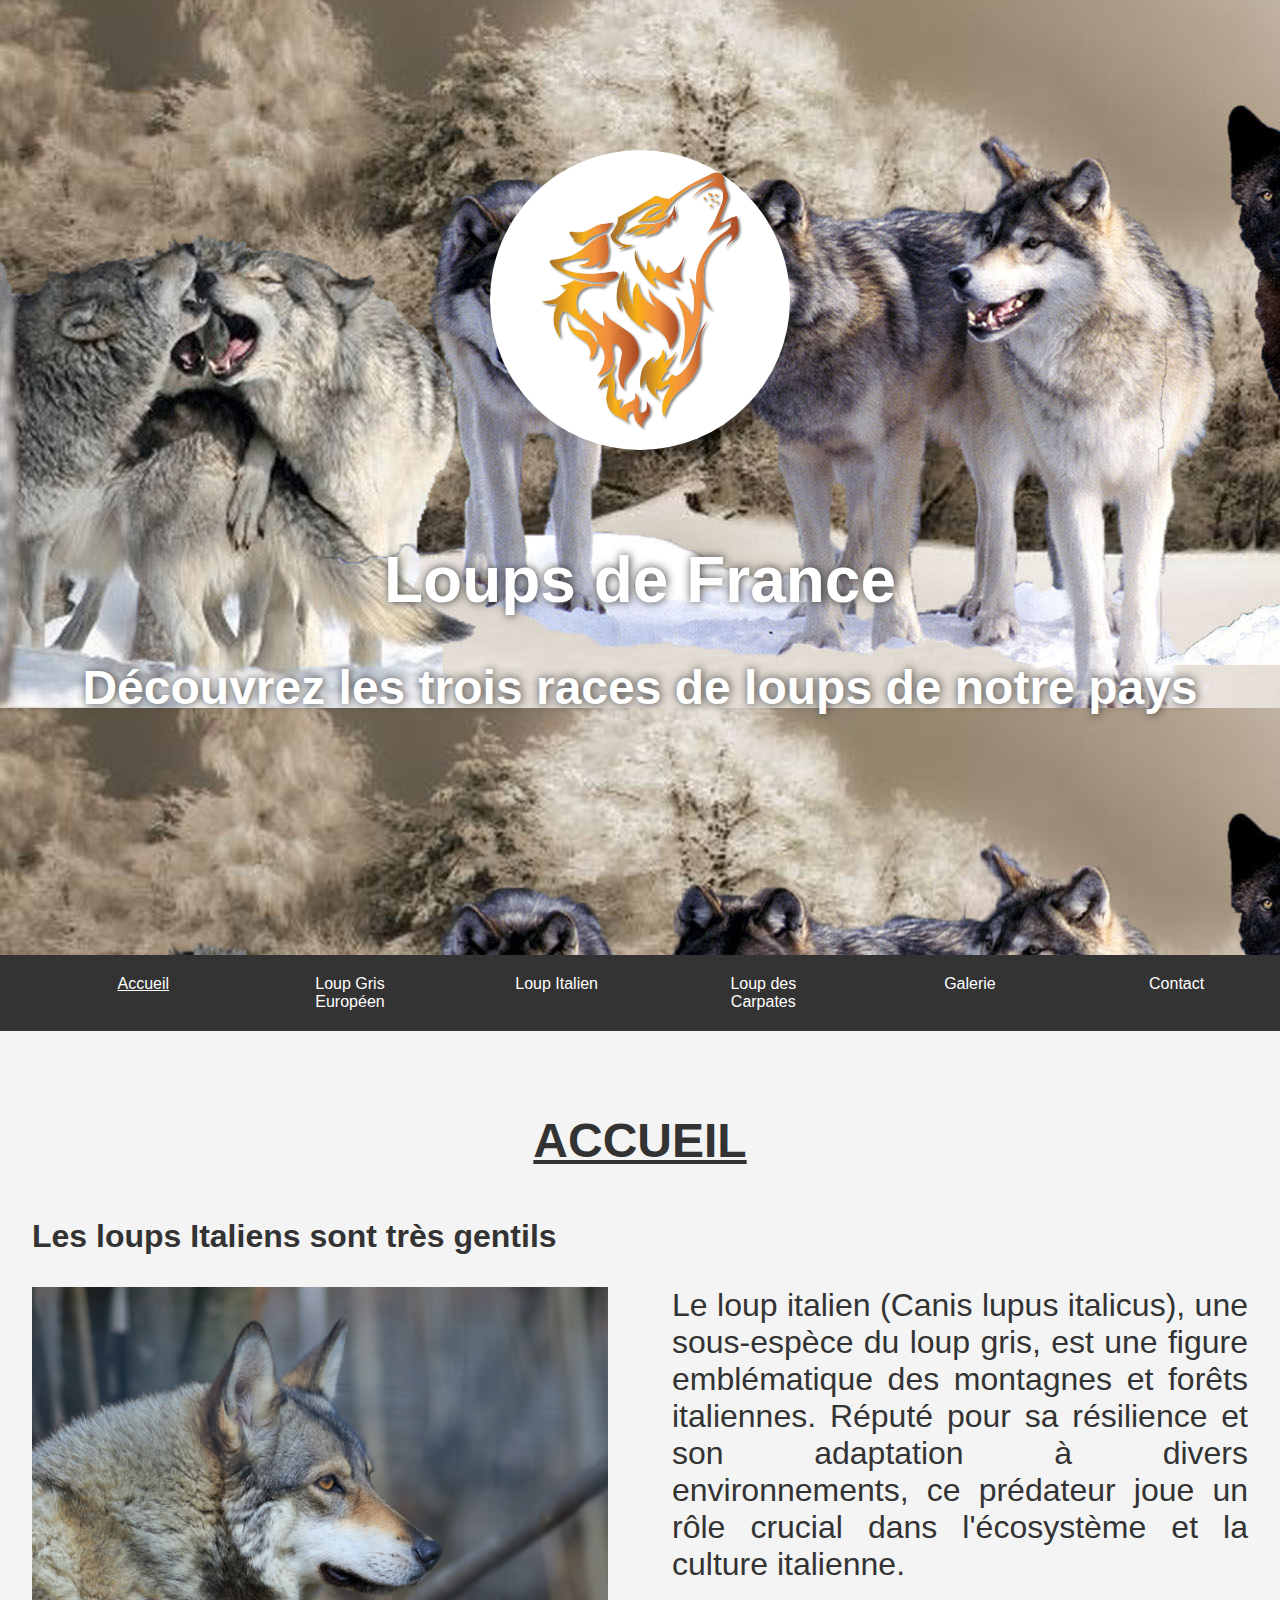
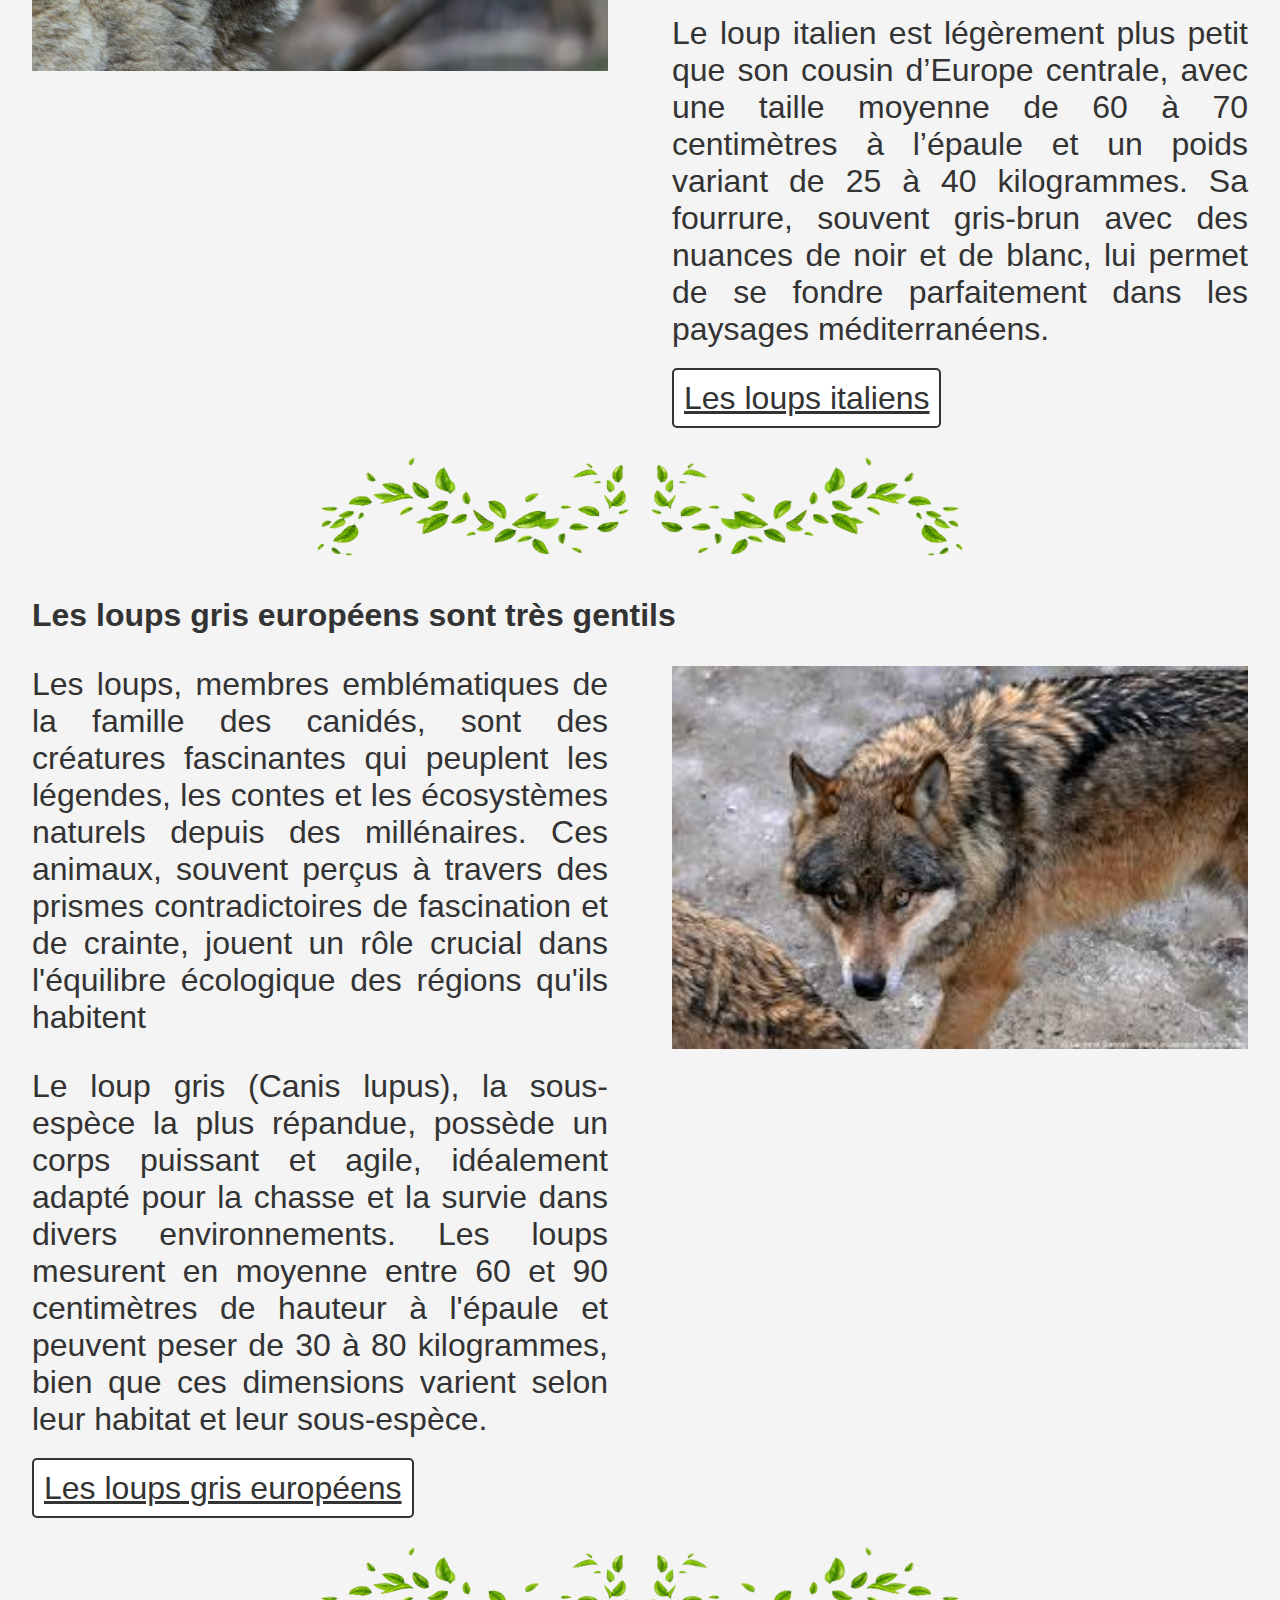
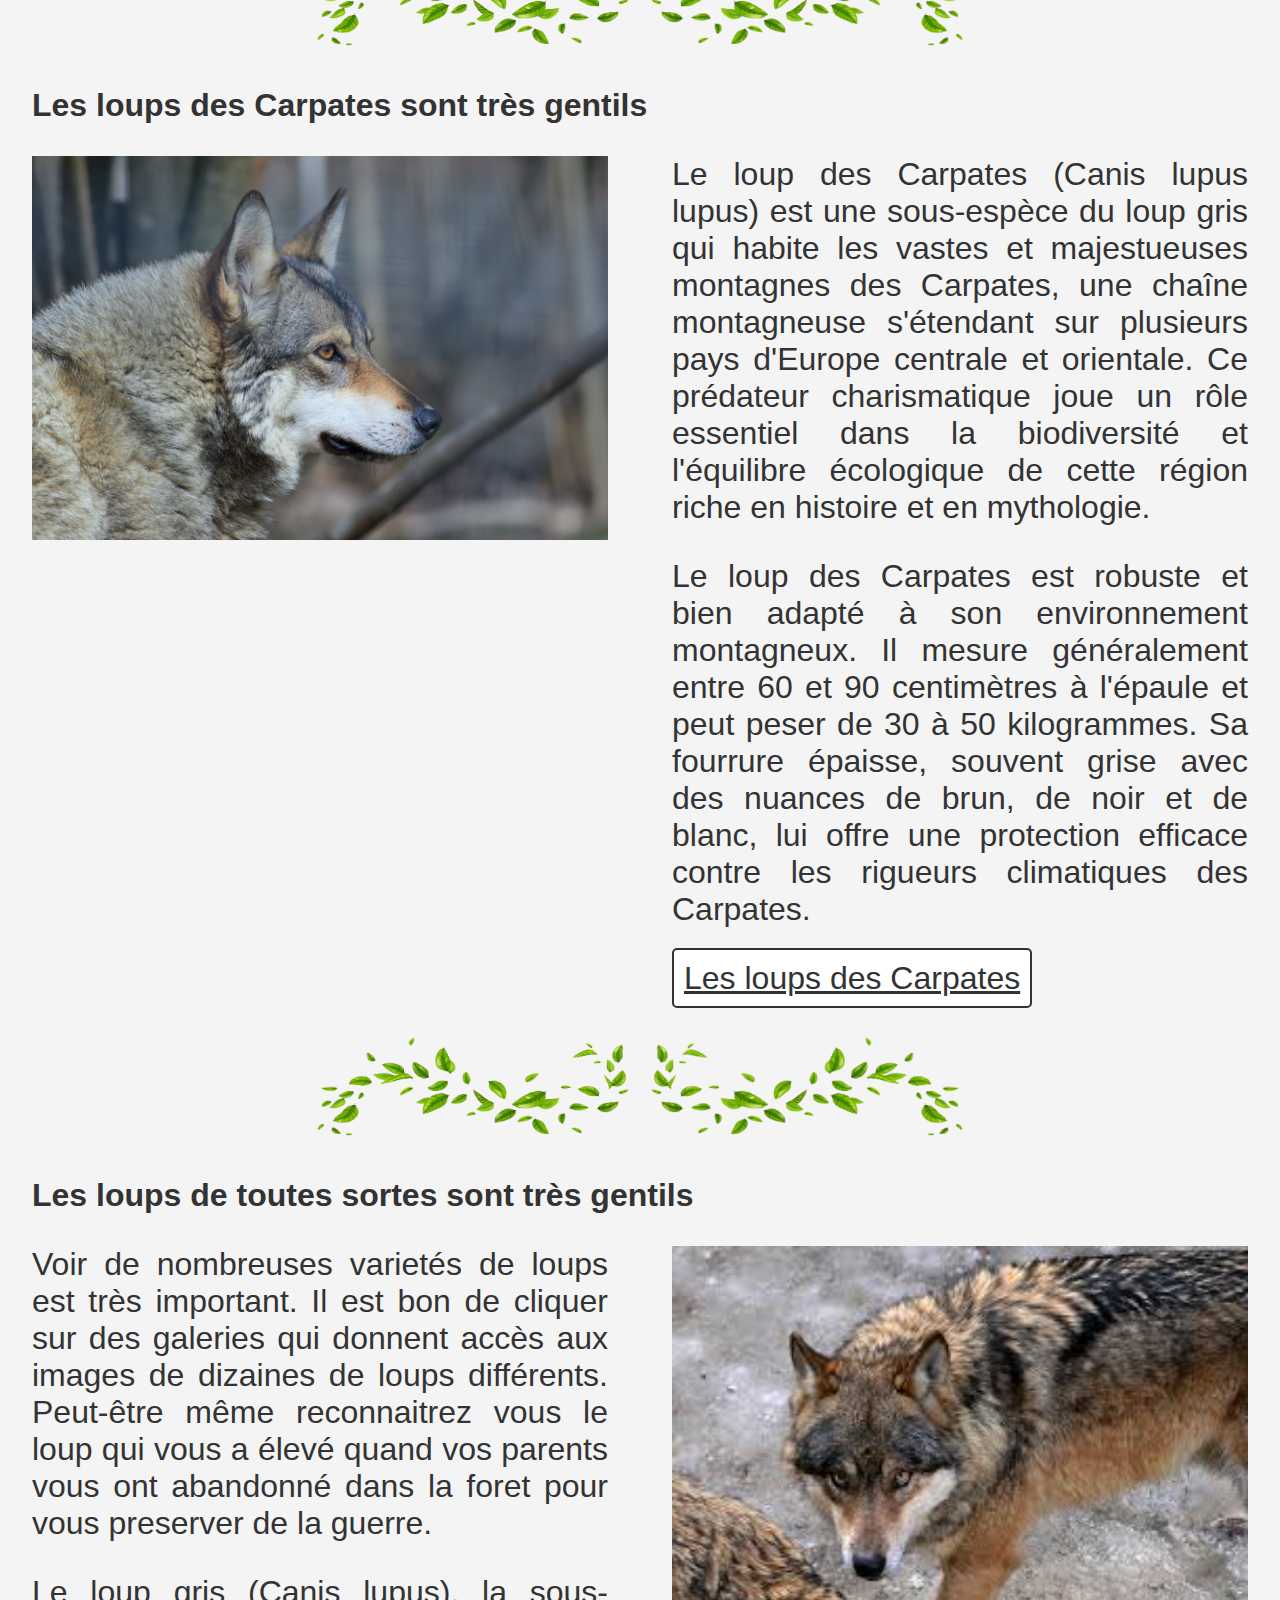
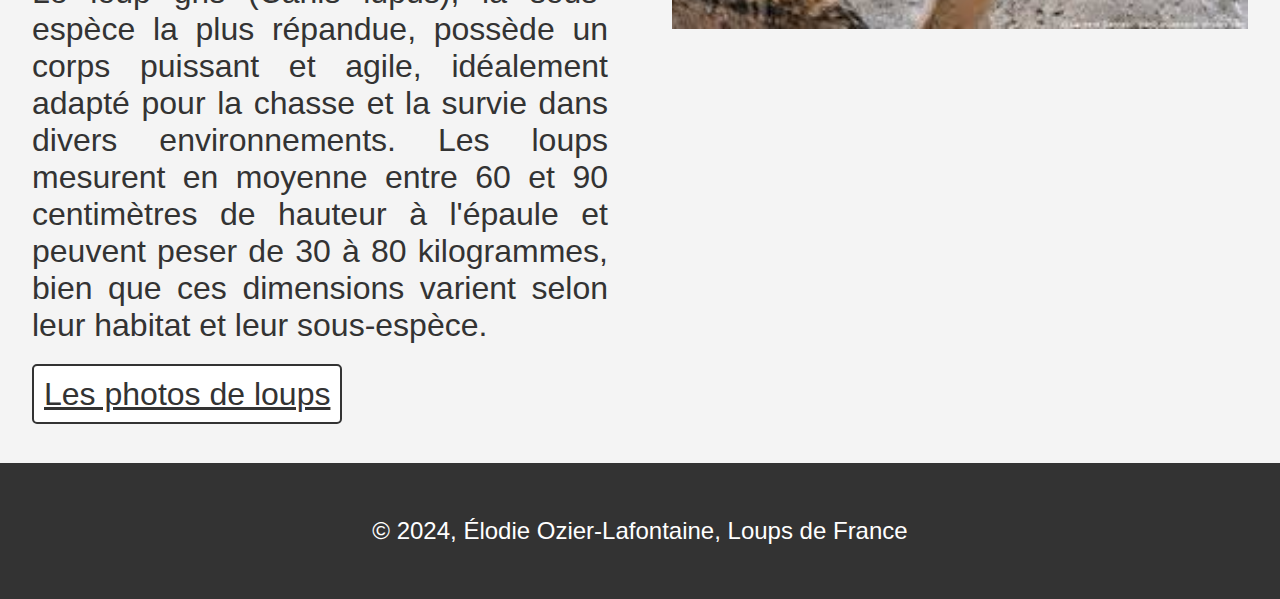
<file: index.html>
<!DOCTYPE html>
<html lang="fr">
<head>
    <meta charset="UTF-8">
    <meta name="viewport" content="width=device-width, initial-scale=1.0">
    <!-- LOGO ICON ************* -->
    <link rel="shortcut icon" href="images/logoloup/logoO.png" type="x-icon"/>
    <title>Loups de France</title>
    <link rel="stylesheet" href="styles.css">
</head>
<body>
    <header>
        <div class="banner">
            <img src="images/logoloup/logoO.png" alt="icon" class="logo-banner">
            <div class="logo_titres">
                <h1>Loups de France</h1>
                <h2>Découvrez les trois races de loups de notre pays</h2>
            </div>
        </div>
        <nav>
            <ul>
                <a href="index.html" class="active"><li>Accueil</li></a>
                <a href="loupGrisEuropeen.html"><li>Loup Gris Européen</li></a>
                <a href="loupItalien.html"><li>Loup Italien</li></a>
                <a href="loupDesCarpates.html"><li>Loup des Carpates</li></a>
                <a href="Galerie.html"><li>Galerie</li></a>
                <a href="Contac.html"><li>Contact</li></a>
            </ul>
        </nav>
    </header>
    <main>
        <!-- Contenu principal de la page -->
        <h1>Accueil</h1>
        <div class="carte">
            <h2>Les loups Italiens sont très gentils</h2>
            <div class="carteGauche">
                <img src="images/loup1.jpg" alt="Photo de carte">
            </div>
            <div class="carteDroite">
                <p>Le loup italien (Canis lupus italicus), une sous-espèce du loup gris, est une figure emblématique des montagnes et forêts italiennes. Réputé pour sa résilience et son adaptation à divers environnements, ce prédateur joue un rôle crucial dans l'écosystème et la culture italienne.</p>
                <p>Le loup italien est légèrement plus petit que son cousin d’Europe centrale, avec une taille moyenne de 60 à 70 centimètres à l’épaule et un poids variant de 25 à 40 kilogrammes. Sa fourrure, souvent gris-brun avec des nuances de noir et de blanc, lui permet de se fondre parfaitement dans les paysages méditerranéens.</p>
                <a class="lienLoup" href="loupItalien.html">Les loups italiens</a>
            </div>
        </div>
        <div class="separationHorizontale">
            <div class="separationHorizontaleGauche"></div>
            <div class="separationHorizontaleDroite"></div>
        </div>
        <div class="carte">
            <h2>Les loups gris européens sont très gentils</h2>
            <div class="carteGauche">
                <p>Les loups, membres emblématiques de la famille des canidés, sont des créatures fascinantes qui peuplent les légendes, les contes et les écosystèmes naturels depuis des millénaires. Ces animaux, souvent perçus à travers des prismes contradictoires de fascination et de crainte, jouent un rôle crucial dans l'équilibre écologique des régions qu'ils habitent</p>
                <p>Le loup gris (Canis lupus), la sous-espèce la plus répandue, possède un corps puissant et agile, idéalement adapté pour la chasse et la survie dans divers environnements. Les loups mesurent en moyenne entre 60 et 90 centimètres de hauteur à l'épaule et peuvent peser de 30 à 80 kilogrammes, bien que ces dimensions varient selon leur habitat et leur sous-espèce.</p>
                <a class="lienLoup" href="loupGrisEuropeen.html">Les loups gris européens</a>
            </div>
            <div class="carteDroite">
                <img src="images/loup03.jpg" alt="Photo de carte">
            </div>
        </div>
        <div class="separationHorizontale">
            <div class="separationHorizontaleGauche"></div>
            <div class="separationHorizontaleDroite"></div>
        </div>
        <div class="carte">
            <h2>Les loups des Carpates sont très gentils</h2>
            <div class="carteGauche">
                <img src="images/loup1.jpg" alt="Photo de carte">
            </div>
            <div class="carteDroite">
                <p>Le loup des Carpates (Canis lupus lupus) est une sous-espèce du loup gris qui habite les vastes et majestueuses montagnes des Carpates, une chaîne montagneuse s'étendant sur plusieurs pays d'Europe centrale et orientale. Ce prédateur charismatique joue un rôle essentiel dans la biodiversité et l'équilibre écologique de cette région riche en histoire et en mythologie.</p>
                <p>Le loup des Carpates est robuste et bien adapté à son environnement montagneux. Il mesure généralement entre 60 et 90 centimètres à l'épaule et peut peser de 30 à 50 kilogrammes. Sa fourrure épaisse, souvent grise avec des nuances de brun, de noir et de blanc, lui offre une protection efficace contre les rigueurs climatiques des Carpates.</p>
                <a class="lienLoup" href="Galerie.html">Les loups des Carpates</a>
            </div>
        </div>
        <div class="separationHorizontale">
            <div class="separationHorizontaleGauche"></div>
            <div class="separationHorizontaleDroite"></div>
        </div>
        <div class="carte">
            <h2>Les loups de toutes sortes sont très gentils</h2>
            <div class="carteGauche">
                <p>Voir de nombreuses varietés de loups est très important. Il est bon de cliquer sur des galeries qui donnent accès aux images de dizaines de loups différents. Peut-être même reconnaitrez vous le loup qui vous a élevé quand vos parents vous ont abandonné dans la foret pour vous preserver de la guerre.</p>
                <p>Le loup gris (Canis lupus), la sous-espèce la plus répandue, possède un corps puissant et agile, idéalement adapté pour la chasse et la survie dans divers environnements. Les loups mesurent en moyenne entre 60 et 90 centimètres de hauteur à l'épaule et peuvent peser de 30 à 80 kilogrammes, bien que ces dimensions varient selon leur habitat et leur sous-espèce.</p>
                <a class="lienLoup" href="Galerie.html">Les photos de loups</a>
            </div>
            <div class="carteDroite">
                <img src="images/loup03.jpg" alt="Photo de carte">
            </div>
        </div>
    </main>
    <footer>
        <p id="copyright">&copy; 2024, Élodie Ozier-Lafontaine, Loups de France</p>
    </footer>
</body>
</html>
</file>
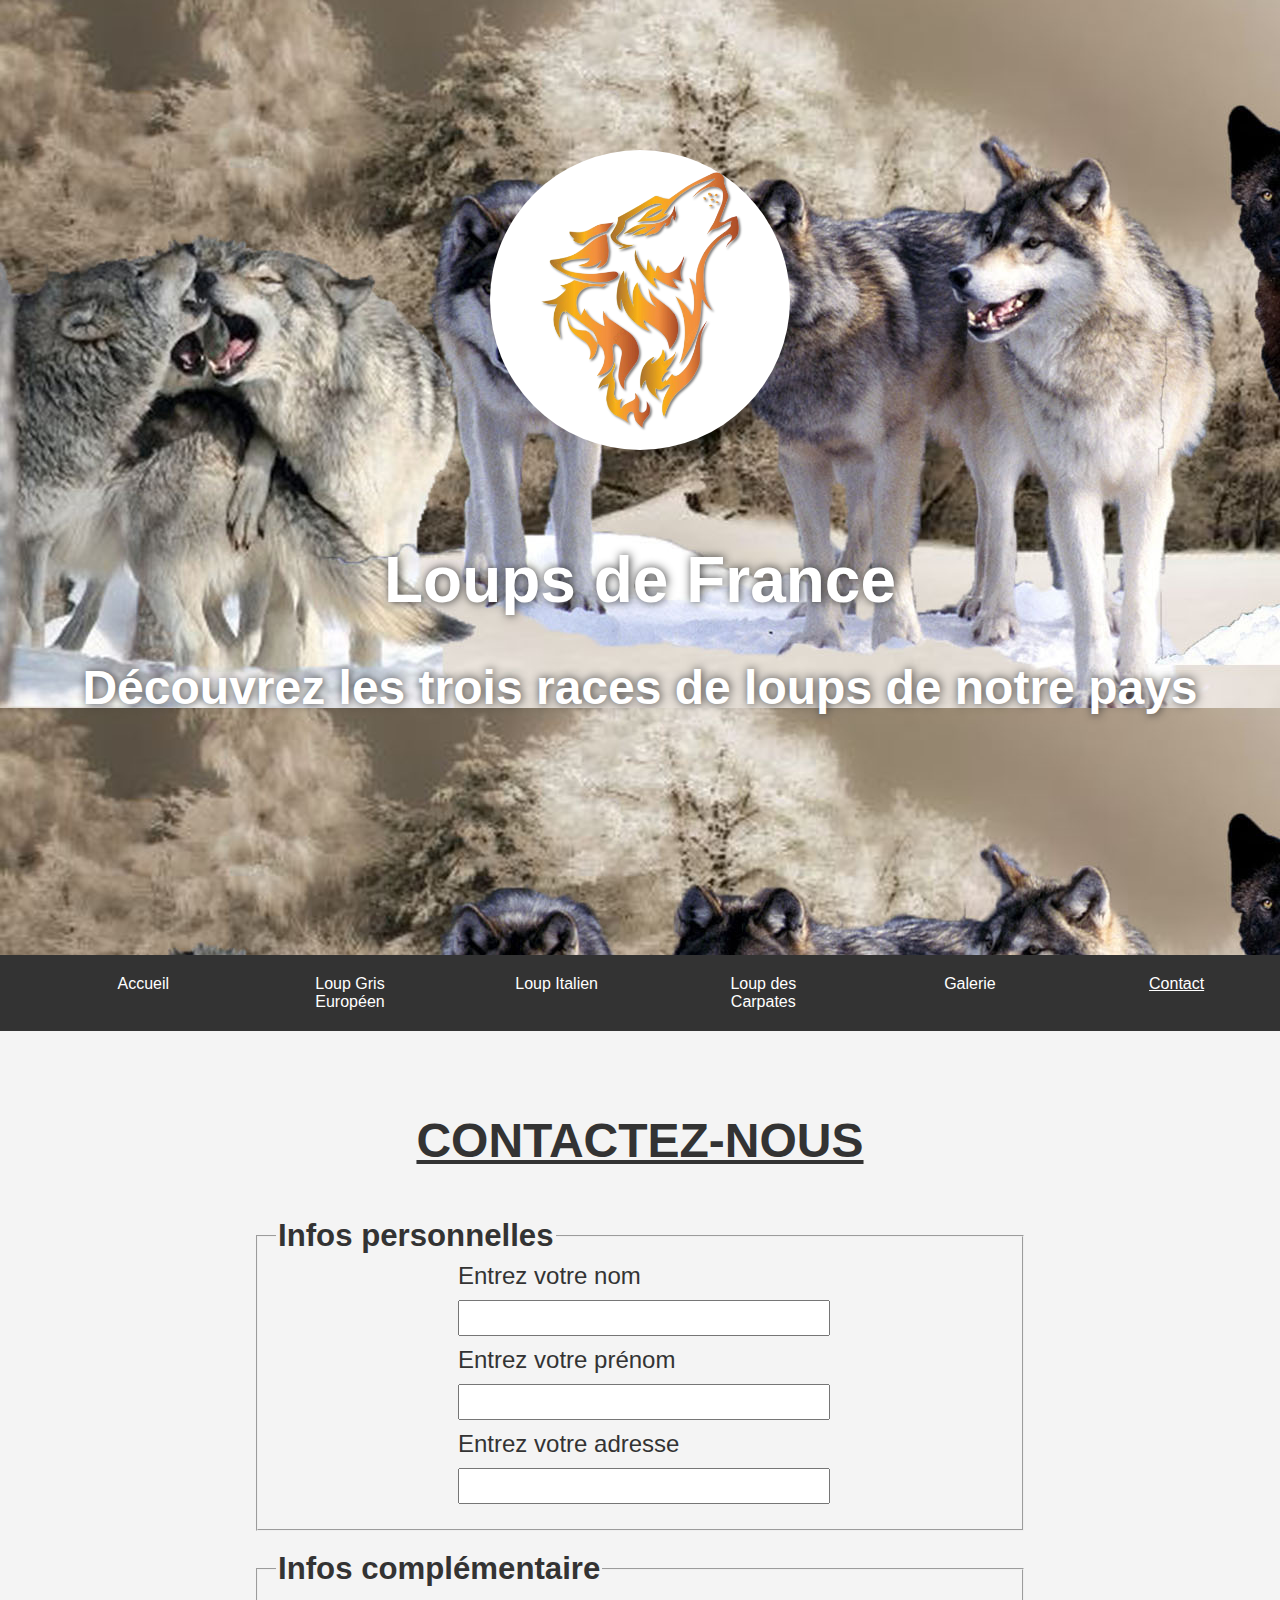
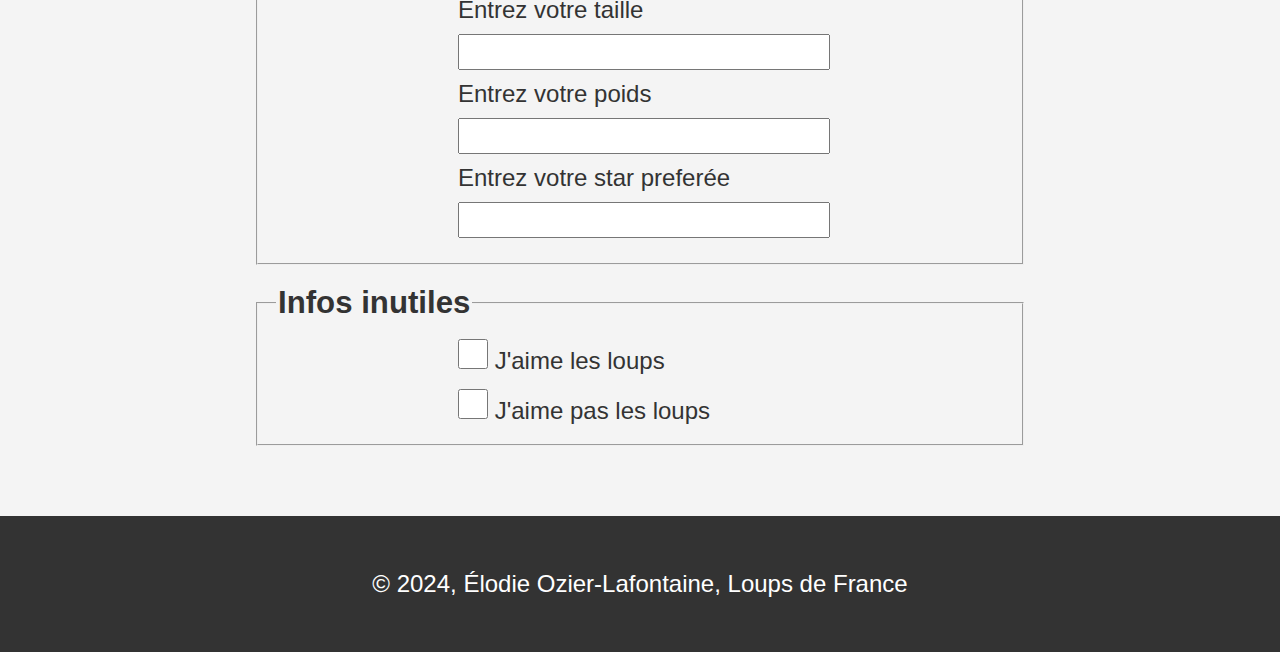
<file: Contac.html>
<!DOCTYPE html>
<html lang="fr">
<head>
    <meta charset="UTF-8">
    <meta name="viewport" content="width=device-width, initial-scale=1.0">
    <!-- LOGO ICON ************* -->
    <link rel="shortcut icon" href="images/logoloup/logoO.png" type="x-icon"/>
    <title>Page de contact</title>
    <link rel="stylesheet" href="styles.css">
</head>
<body>
    <header>
        <div class="banner">
            <img src="images/logoloup/logoO.png" alt="icon" class="logo-banner">
            <div class="logo_titres">
                <h1>Loups de France</h1>
                <h2>Découvrez les trois races de loups de notre pays</h2>
            </div>
        </div>
        <nav>
            <ul>
                <a href="index.html"><li>Accueil</li></a>
                <a href="loupGrisEuropeen.html"><li>Loup Gris Européen</li></a>
                <a href="loupItalien.html"><li>Loup Italien</li></a>
                <a href="loupDesCarpates.html"><li>Loup des Carpates</li></a>
                <a href="Galerie.html"><li>Galerie</li></a>
                <a href="Contac.html" class="active"><li>Contact</li></a>
            </ul>
        </nav>
    </header>
    <main>
        <!-- Contenu principal de la page -->
        <h1>Contactez-nous</h1>
        <form action="">
            <fieldset>
                <legend>Infos personnelles</legend>
                <label for="nom">Entrez votre nom</label><br>
                <input type="text"><br>
                <label for="prenom">Entrez votre prénom</label><br>
                <input type="text"><br>
                <label for="adresse">Entrez votre adresse</label><br>
                <input type="text"><br>
            </fieldset>
            <fieldset>
                <legend>Infos complémentaire</legend>
                <label for="taille">Entrez votre taille</label><br>
                <input type="text"><br>
                <label for="poids">Entrez votre poids</label><br>
                <input type="text"><br>
                <label for="star">Entrez votre star preferée</label><br>
                <input type="text"><br>
            </fieldset>
            <fieldset>
                <legend>Infos inutiles</legend>
                <div class="checkBox">
                    <input class="check" type="checkbox">
                    <label class="check" for="aime">J'aime les loups</label>
                </div>
                <div class="checkBox">
                    <input class="check" type="checkbox">
                    <label class="check" for="aimePas">J'aime pas les loups</label>
                </div>
            </fieldset>
        </form>
    </main>
    <footer>
        <p id="copyright">&copy; 2024, Élodie Ozier-Lafontaine, Loups de France</p>
    </footer>
</body>
</html>
</file>
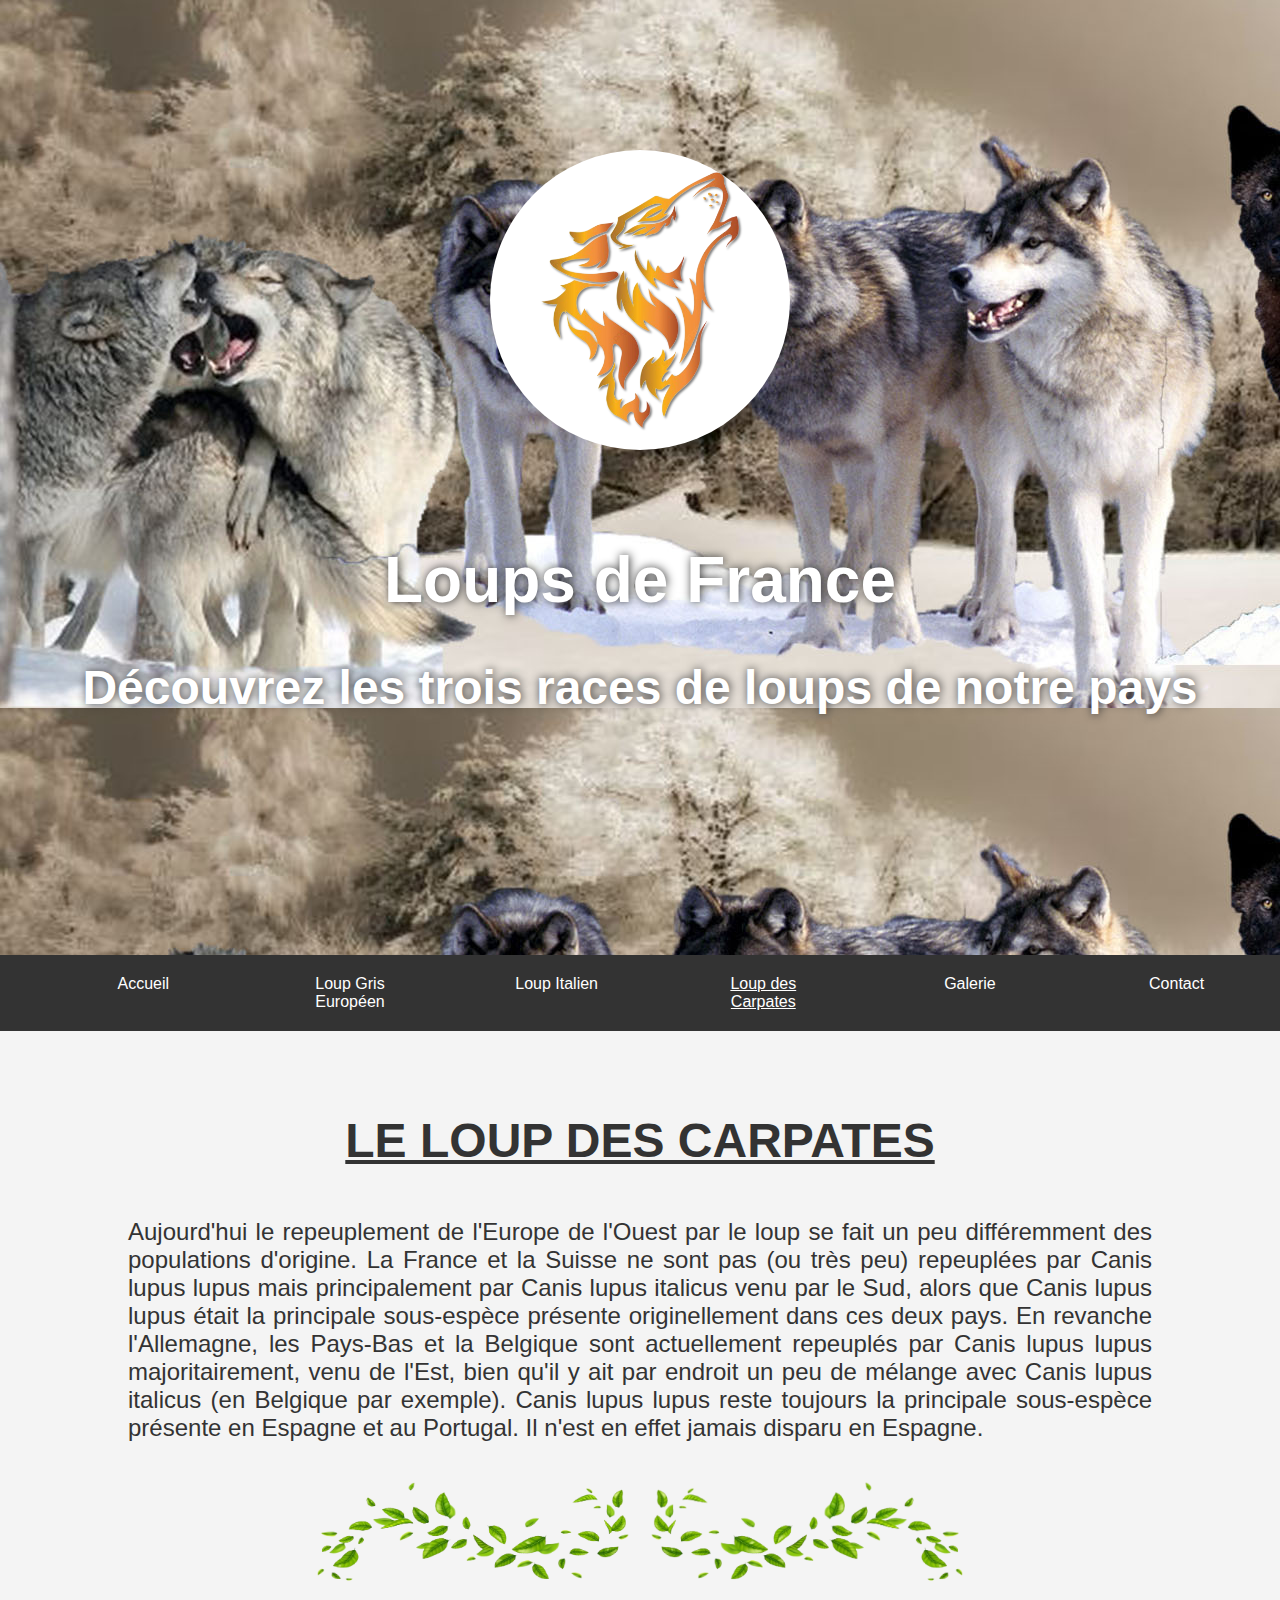
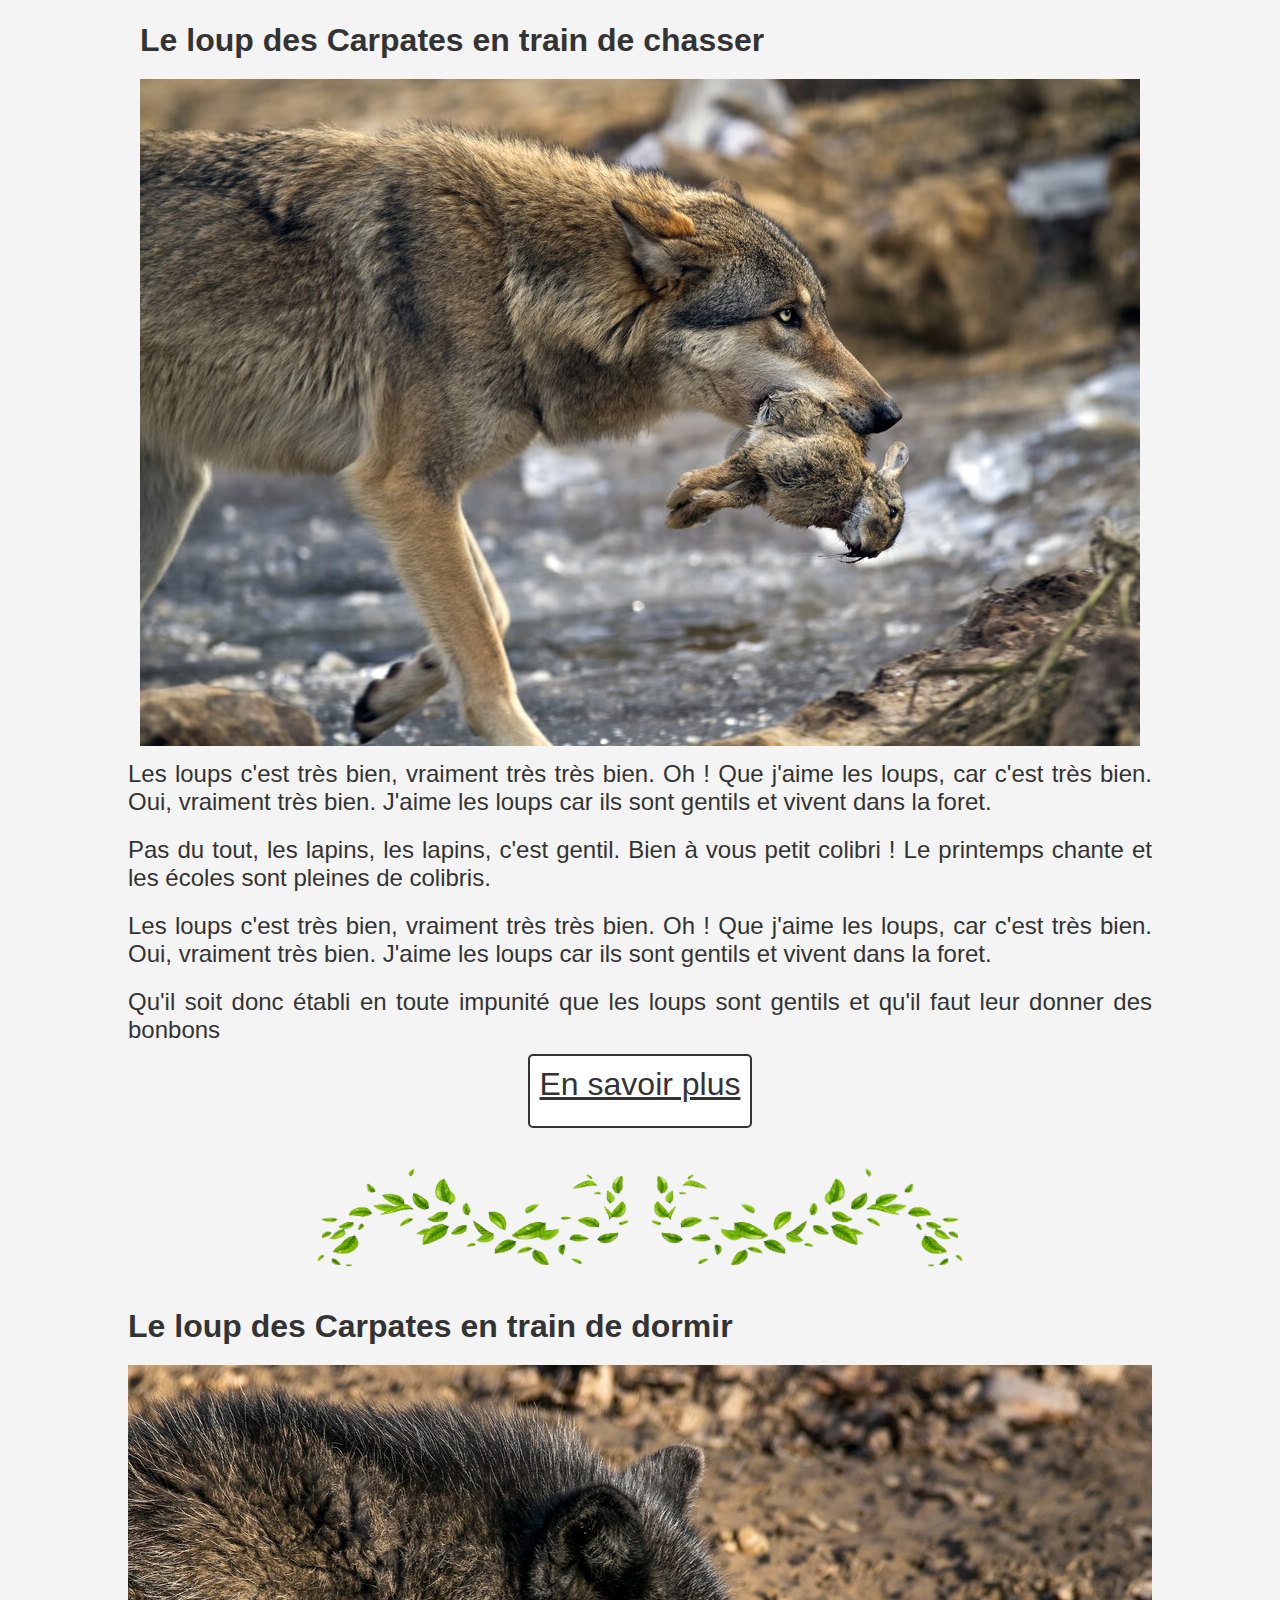
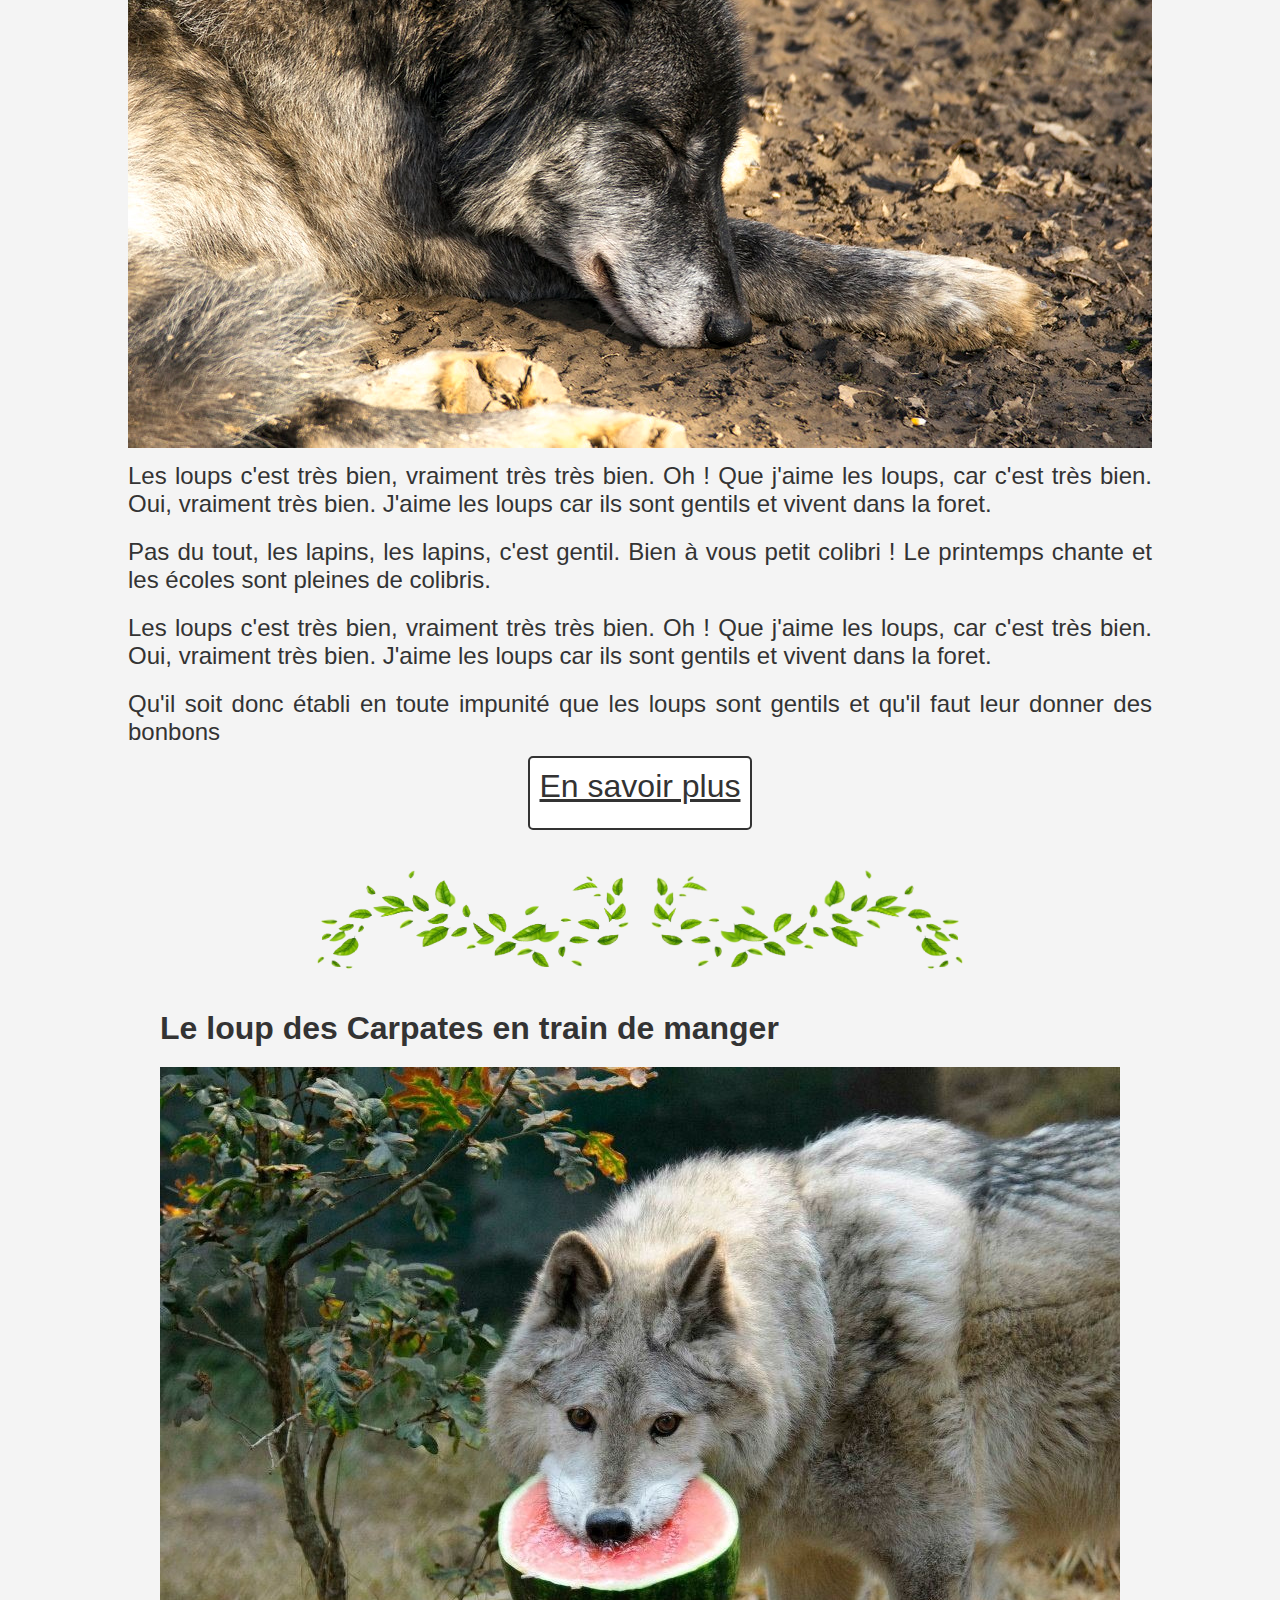
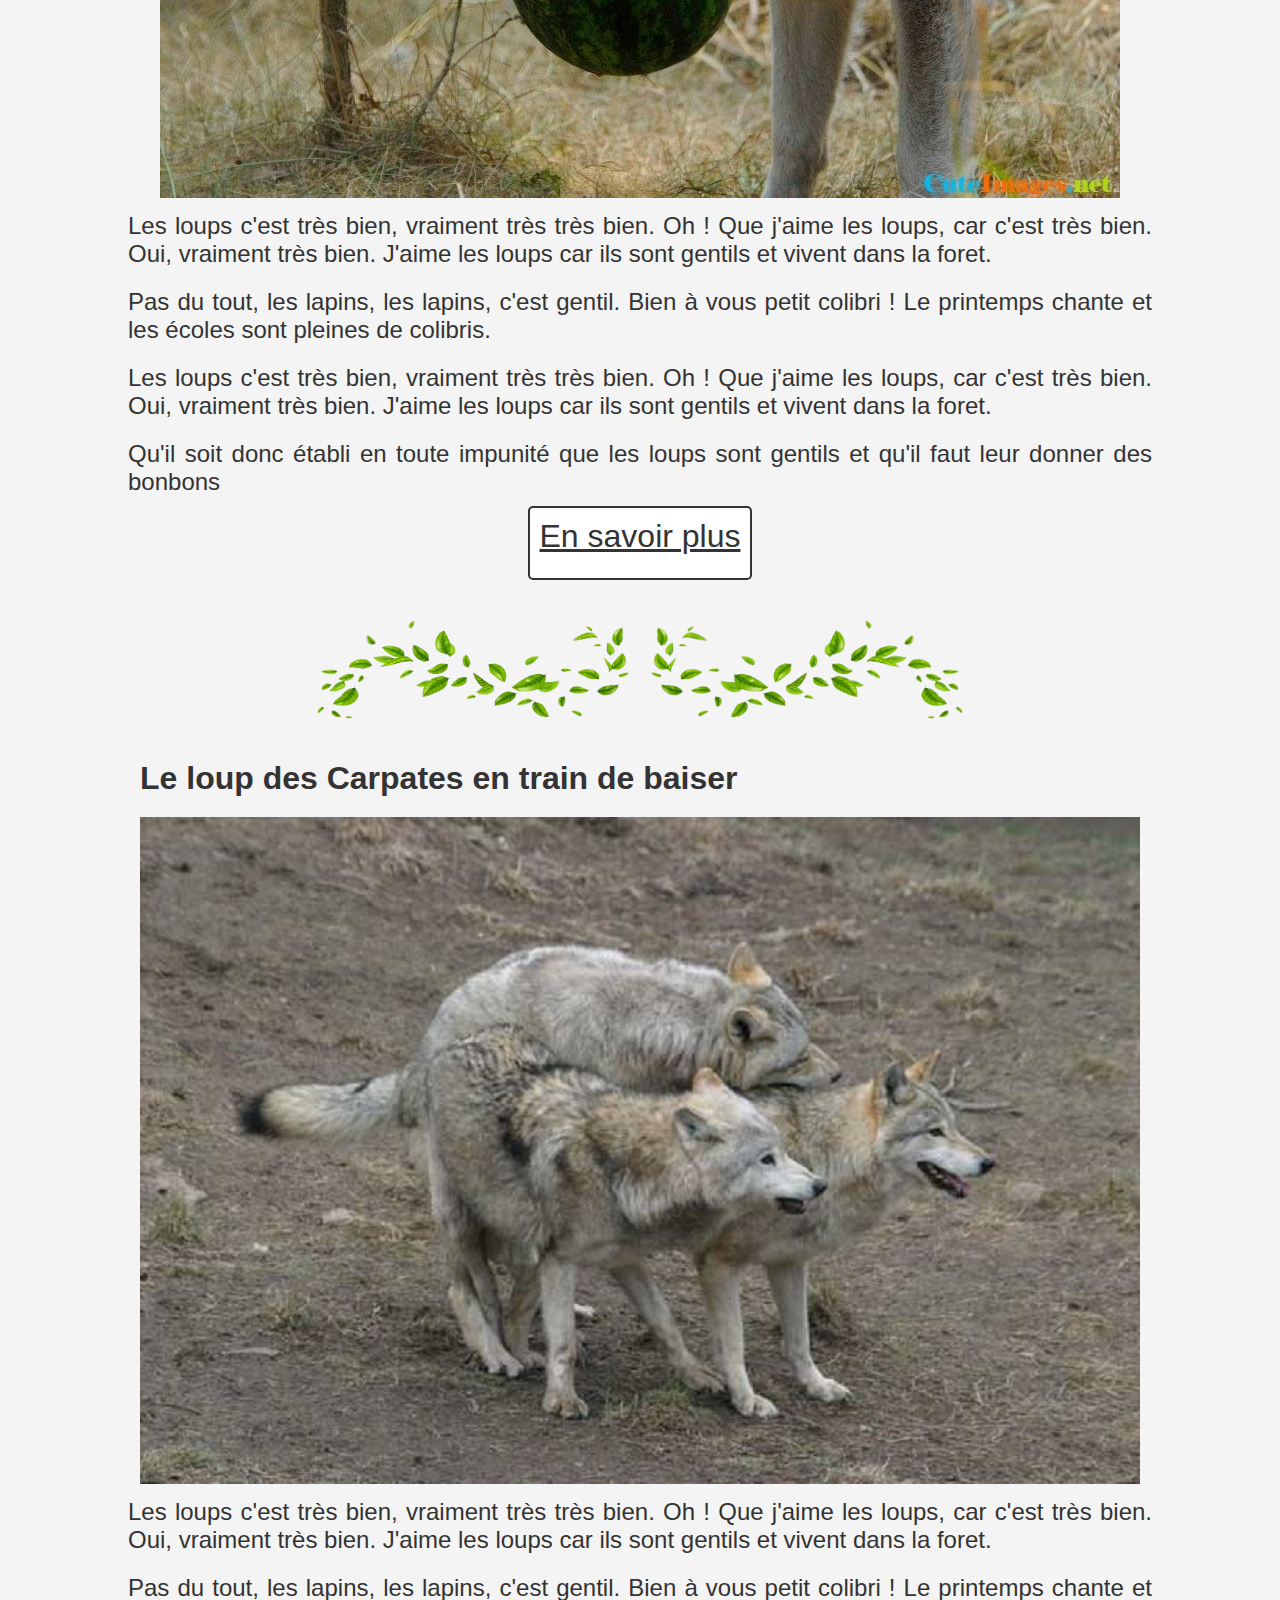
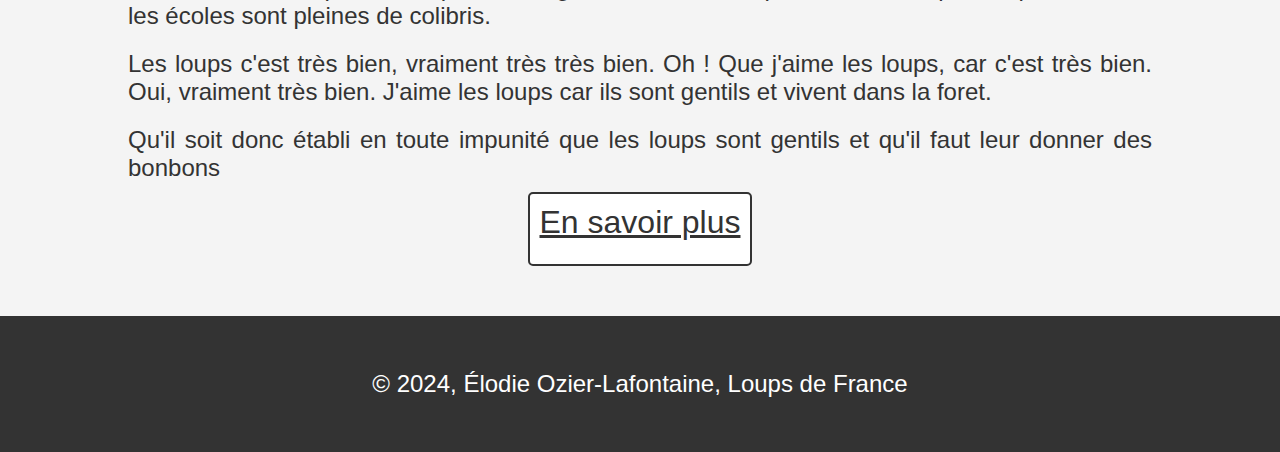
<file: loupDesCarpates.html>
<!DOCTYPE html>
<html lang="fr">
<head>
    <meta charset="UTF-8">
    <meta name="viewport" content="width=device-width, initial-scale=1.0">
    <!-- LOGO ICON ************* -->
    <link rel="shortcut icon" href="images/logoloup/logoO.png" type="x-icon"/>
    <title>Loup des Carpates</title>
    <link rel="stylesheet" href="styles.css">
</head>
<body>
    <header>
        <div class="banner">
            <img src="images/logoloup/logoO.png" alt="icon" class="logo-banner">
            <div class="logo_titres">
                <h1>Loups de France</h1>
                <h2>Découvrez les trois races de loups de notre pays</h2>
            </div>
        </div>
        <nav>
            <ul>
                <a href="index.html"><li>Accueil</li></a>
                <a href="loupGrisEuropeen.html"><li>Loup Gris Européen</li></a>
                <a href="loupItalien.html"><li>Loup Italien</li></a>
                <a href="loupDesCarpates.html" class="active"><li>Loup des Carpates</li></a>
                <a href="Galerie.html"><li>Galerie</li></a>
                <a href="Contac.html"><li>Contact</li></a>
            </ul>
        </nav>
    </header>
    <main>
        <!-- Contenu principal de la page -->
        <h1>Le loup des Carpates</h1>
        <p class="descriptif">
            Aujourd'hui le repeuplement de l'Europe de l'Ouest par le loup se fait un peu différemment des populations d'origine. La France et la Suisse ne sont pas (ou très peu) repeuplées par Canis lupus lupus mais principalement par Canis lupus italicus venu par le Sud, alors que Canis lupus lupus était la principale sous-espèce présente originellement dans ces deux pays. En revanche l'Allemagne, les Pays-Bas et la Belgique sont actuellement repeuplés par Canis lupus lupus majoritairement, venu de l'Est, bien qu'il y ait par endroit un peu de mélange avec Canis lupus italicus (en Belgique par exemple). Canis lupus lupus reste toujours la principale sous-espèce présente en Espagne et au Portugal. Il n'est en effet jamais disparu en Espagne.
        </p>
        <div class="separationHorizontale">
            <div class="separationHorizontaleGauche"></div>
            <div class="separationHorizontaleDroite"></div>
        </div>
        <div class="carte">
            <div class="carteHead">
                <h2>Le loup des Carpates en train de chasser</h2>
                <img src="images/loupQuiChasse.jpg" alt="Photo de carte">
            </div>
            <div class="carteBody">
                <p>Les loups c'est très bien, vraiment très très bien. Oh ! Que j'aime les loups, car c'est très bien. Oui, vraiment très bien. J'aime les loups car ils sont gentils et vivent dans la foret.</p>
                <p>Pas du tout, les lapins, les lapins, c'est gentil. Bien à vous petit colibri ! Le printemps chante et les écoles sont pleines de colibris.</p>
                <p>Les loups c'est très bien, vraiment très très bien. Oh ! Que j'aime les loups, car c'est très bien. Oui, vraiment très bien. J'aime les loups car ils sont gentils et vivent dans la foret.</p>
                <p>Qu'il soit donc établi en toute impunité que les loups sont gentils et qu'il faut leur donner des bonbons</p>
                <a class="lienLoup" href="#">En savoir plus</a>
            </div>
        </div>
        <div class="separationHorizontale">
            <div class="separationHorizontaleGauche"></div>
            <div class="separationHorizontaleDroite"></div>
        </div>
        <div class="carte">
            <div class="carteHead">
                <h2>Le loup des Carpates en train de dormir</h2>
                <img src="images/loupQuiDort.jpg" alt="Photo de carte">
            </div>
            <div class="carteBody">
                <p>Les loups c'est très bien, vraiment très très bien. Oh ! Que j'aime les loups, car c'est très bien. Oui, vraiment très bien. J'aime les loups car ils sont gentils et vivent dans la foret.</p>
                <p>Pas du tout, les lapins, les lapins, c'est gentil. Bien à vous petit colibri ! Le printemps chante et les écoles sont pleines de colibris.</p>
                <p>Les loups c'est très bien, vraiment très très bien. Oh ! Que j'aime les loups, car c'est très bien. Oui, vraiment très bien. J'aime les loups car ils sont gentils et vivent dans la foret.</p>
                <p>Qu'il soit donc établi en toute impunité que les loups sont gentils et qu'il faut leur donner des bonbons</p>
                <a class="lienLoup" href="#">En savoir plus</a>
            </div>
        </div>
        <div class="separationHorizontale">
            <div class="separationHorizontaleGauche"></div>
            <div class="separationHorizontaleDroite"></div>
        </div>
        <div class="carte">
            <div class="carteHead">
                <h2>Le loup des Carpates en train de manger</h2>
                <img src="images/loupQuiMange.jpg" alt="Photo de carte">
            </div>
            <div class="carteBody">
                <p>Les loups c'est très bien, vraiment très très bien. Oh ! Que j'aime les loups, car c'est très bien. Oui, vraiment très bien. J'aime les loups car ils sont gentils et vivent dans la foret.</p>
                <p>Pas du tout, les lapins, les lapins, c'est gentil. Bien à vous petit colibri ! Le printemps chante et les écoles sont pleines de colibris.</p>
                <p>Les loups c'est très bien, vraiment très très bien. Oh ! Que j'aime les loups, car c'est très bien. Oui, vraiment très bien. J'aime les loups car ils sont gentils et vivent dans la foret.</p>
                <p>Qu'il soit donc établi en toute impunité que les loups sont gentils et qu'il faut leur donner des bonbons</p>
                <a class="lienLoup" href="#">En savoir plus</a>
            </div>
        </div>
        <div class="separationHorizontale">
            <div class="separationHorizontaleGauche"></div>
            <div class="separationHorizontaleDroite"></div>
        </div>
        <div class="carte">
            <div class="carteHead">
                <h2>Le loup des Carpates en train de baiser</h2>
                <img src="images/loupQuiBaise.jpg" alt="Photo de carte">
            </div>
            <div class="carteBody">
                <p>Les loups c'est très bien, vraiment très très bien. Oh ! Que j'aime les loups, car c'est très bien. Oui, vraiment très bien. J'aime les loups car ils sont gentils et vivent dans la foret.</p>
                <p>Pas du tout, les lapins, les lapins, c'est gentil. Bien à vous petit colibri ! Le printemps chante et les écoles sont pleines de colibris.</p>
                <p>Les loups c'est très bien, vraiment très très bien. Oh ! Que j'aime les loups, car c'est très bien. Oui, vraiment très bien. J'aime les loups car ils sont gentils et vivent dans la foret.</p>
                <p>Qu'il soit donc établi en toute impunité que les loups sont gentils et qu'il faut leur donner des bonbons</p>
                <a class="lienLoup" href="#">En savoir plus</a>
            </div>
        </div>
    </main>
    <footer>
        <p id="copyright">&copy; 2024, Élodie Ozier-Lafontaine, Loups de France</p>
    </footer>
</body>
</html>
</file>
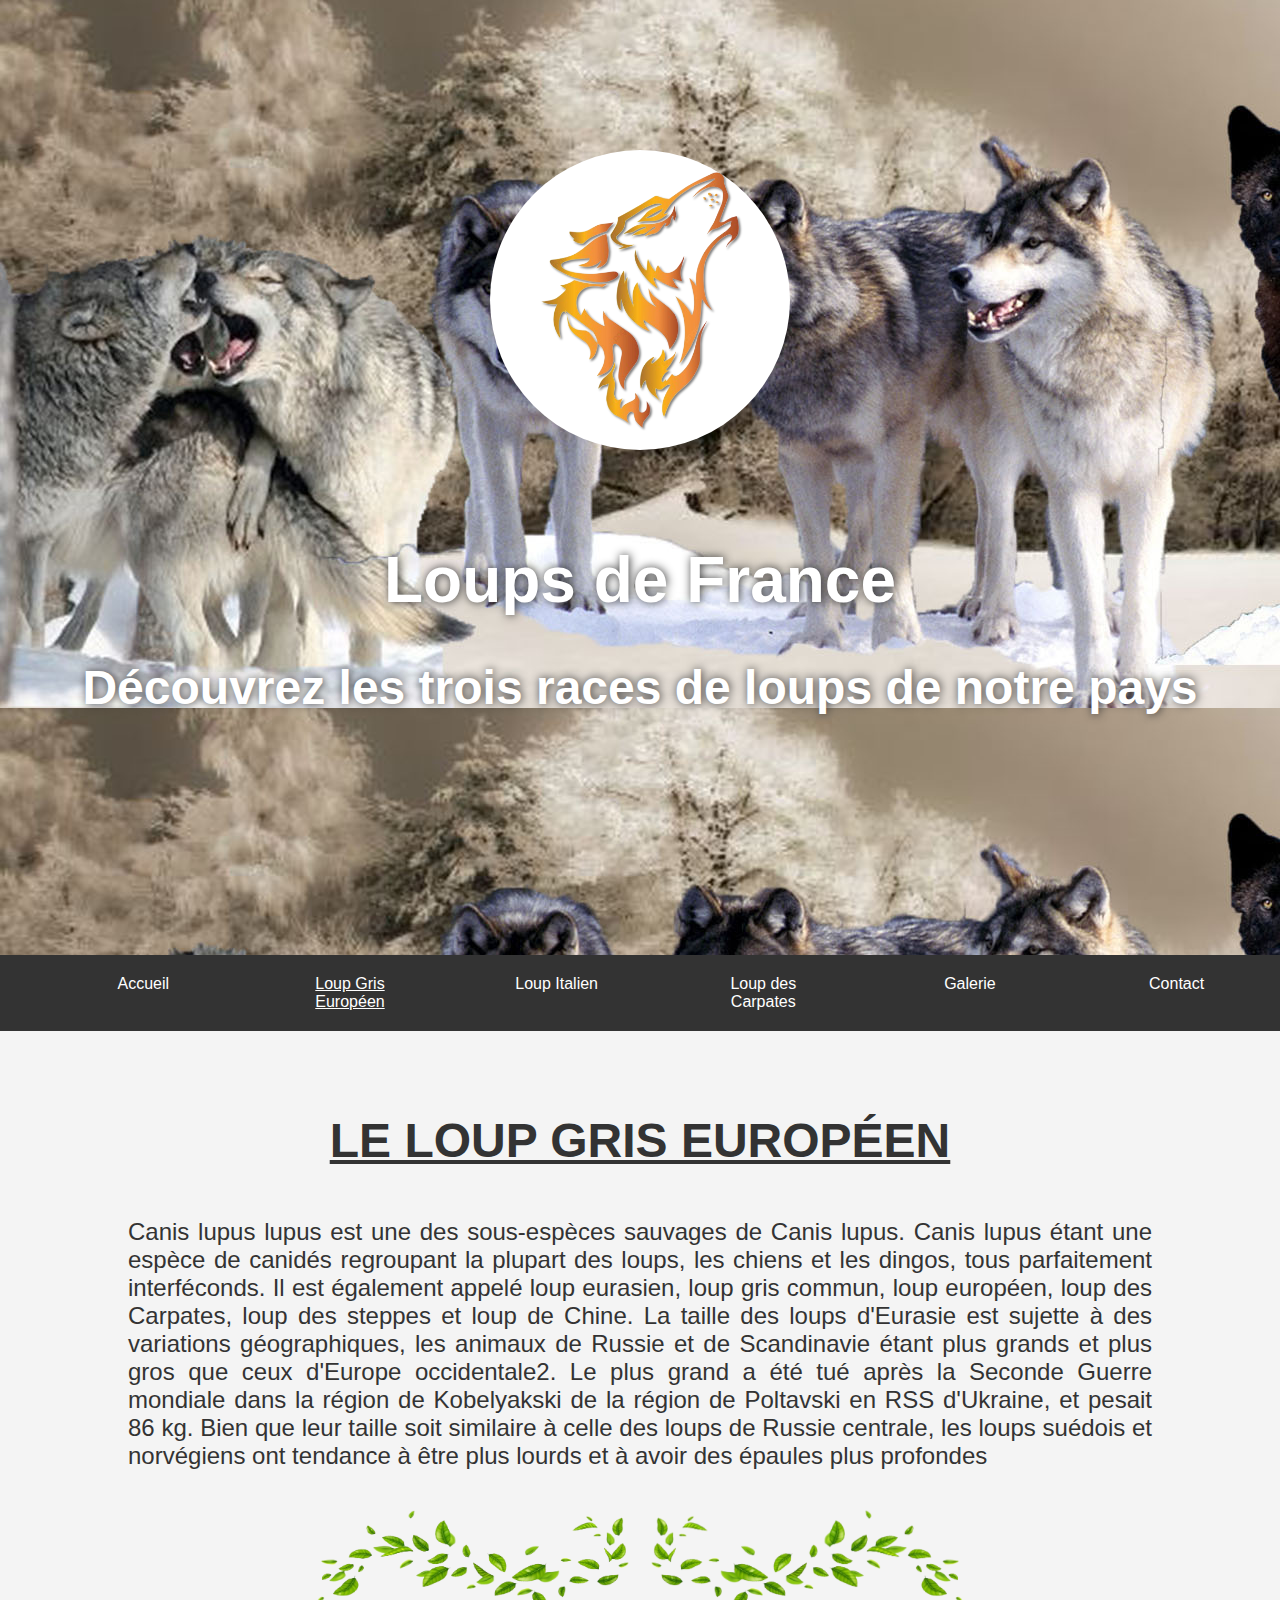
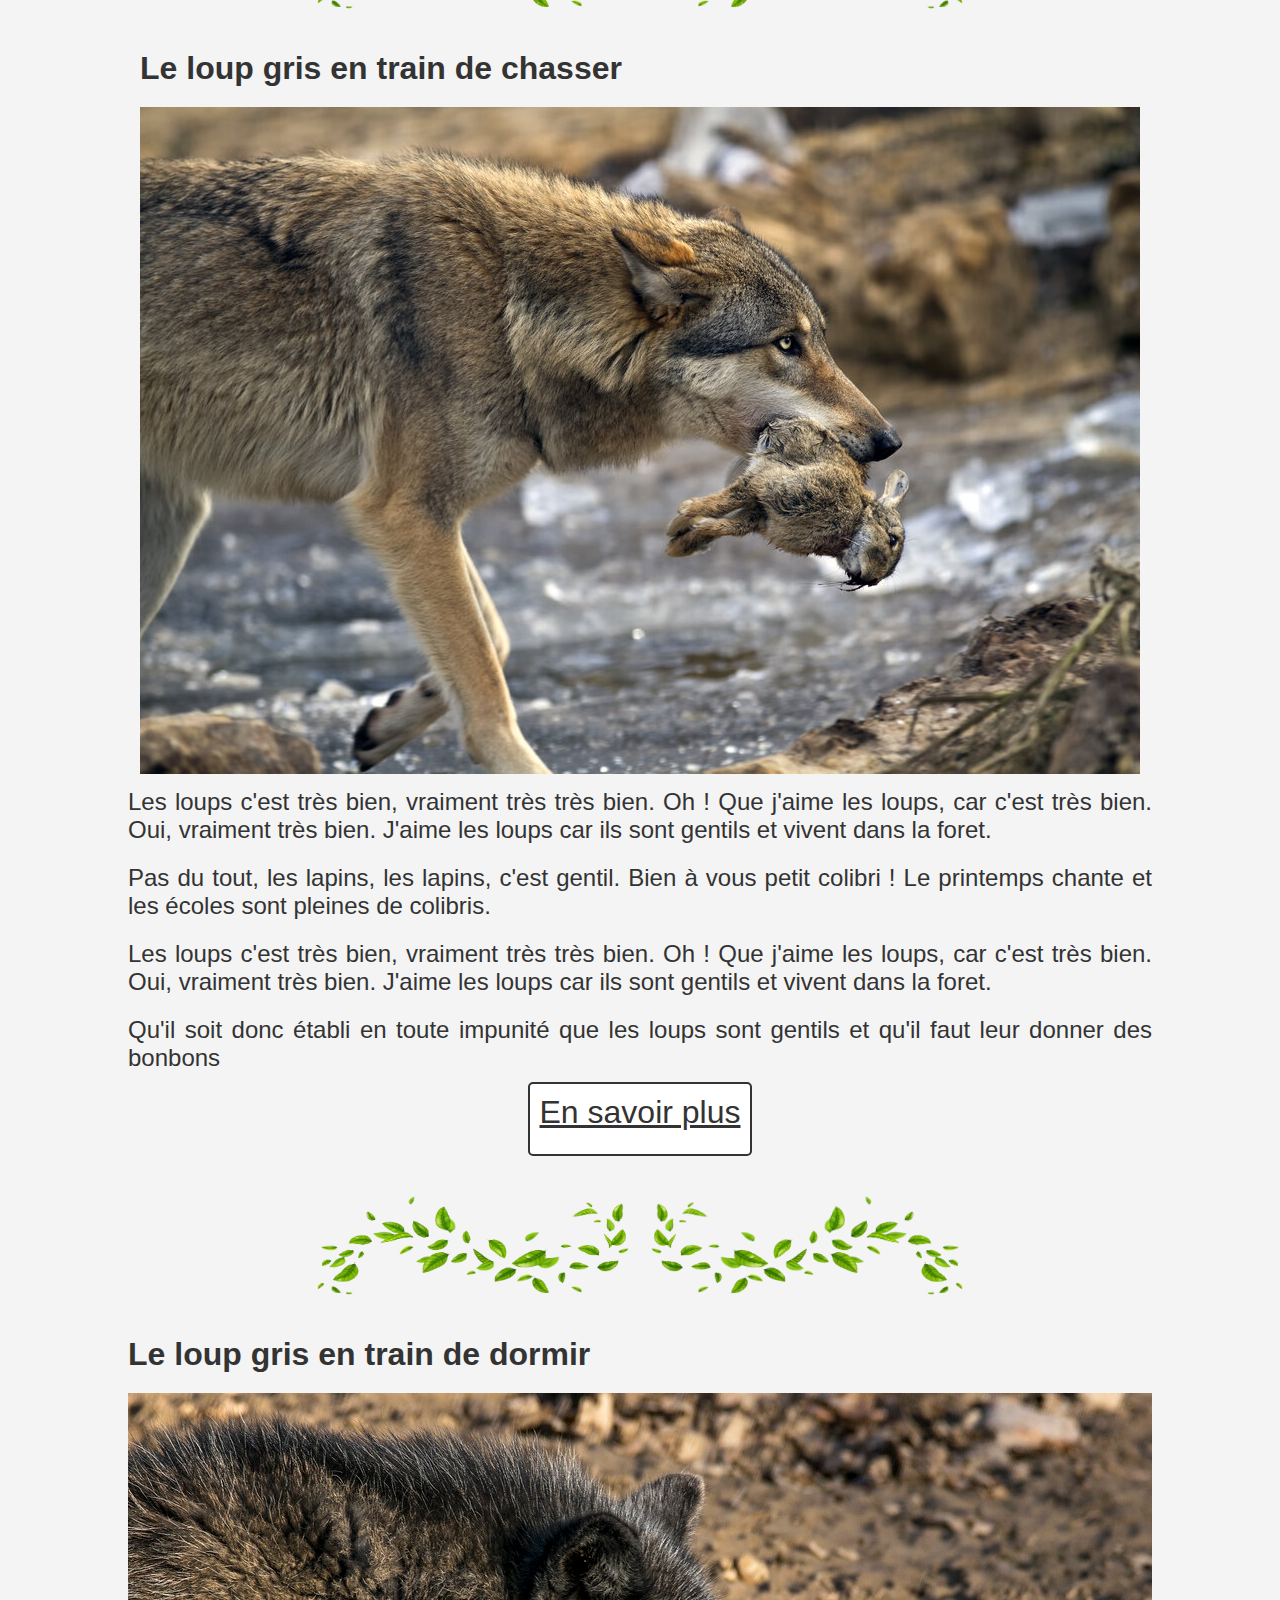
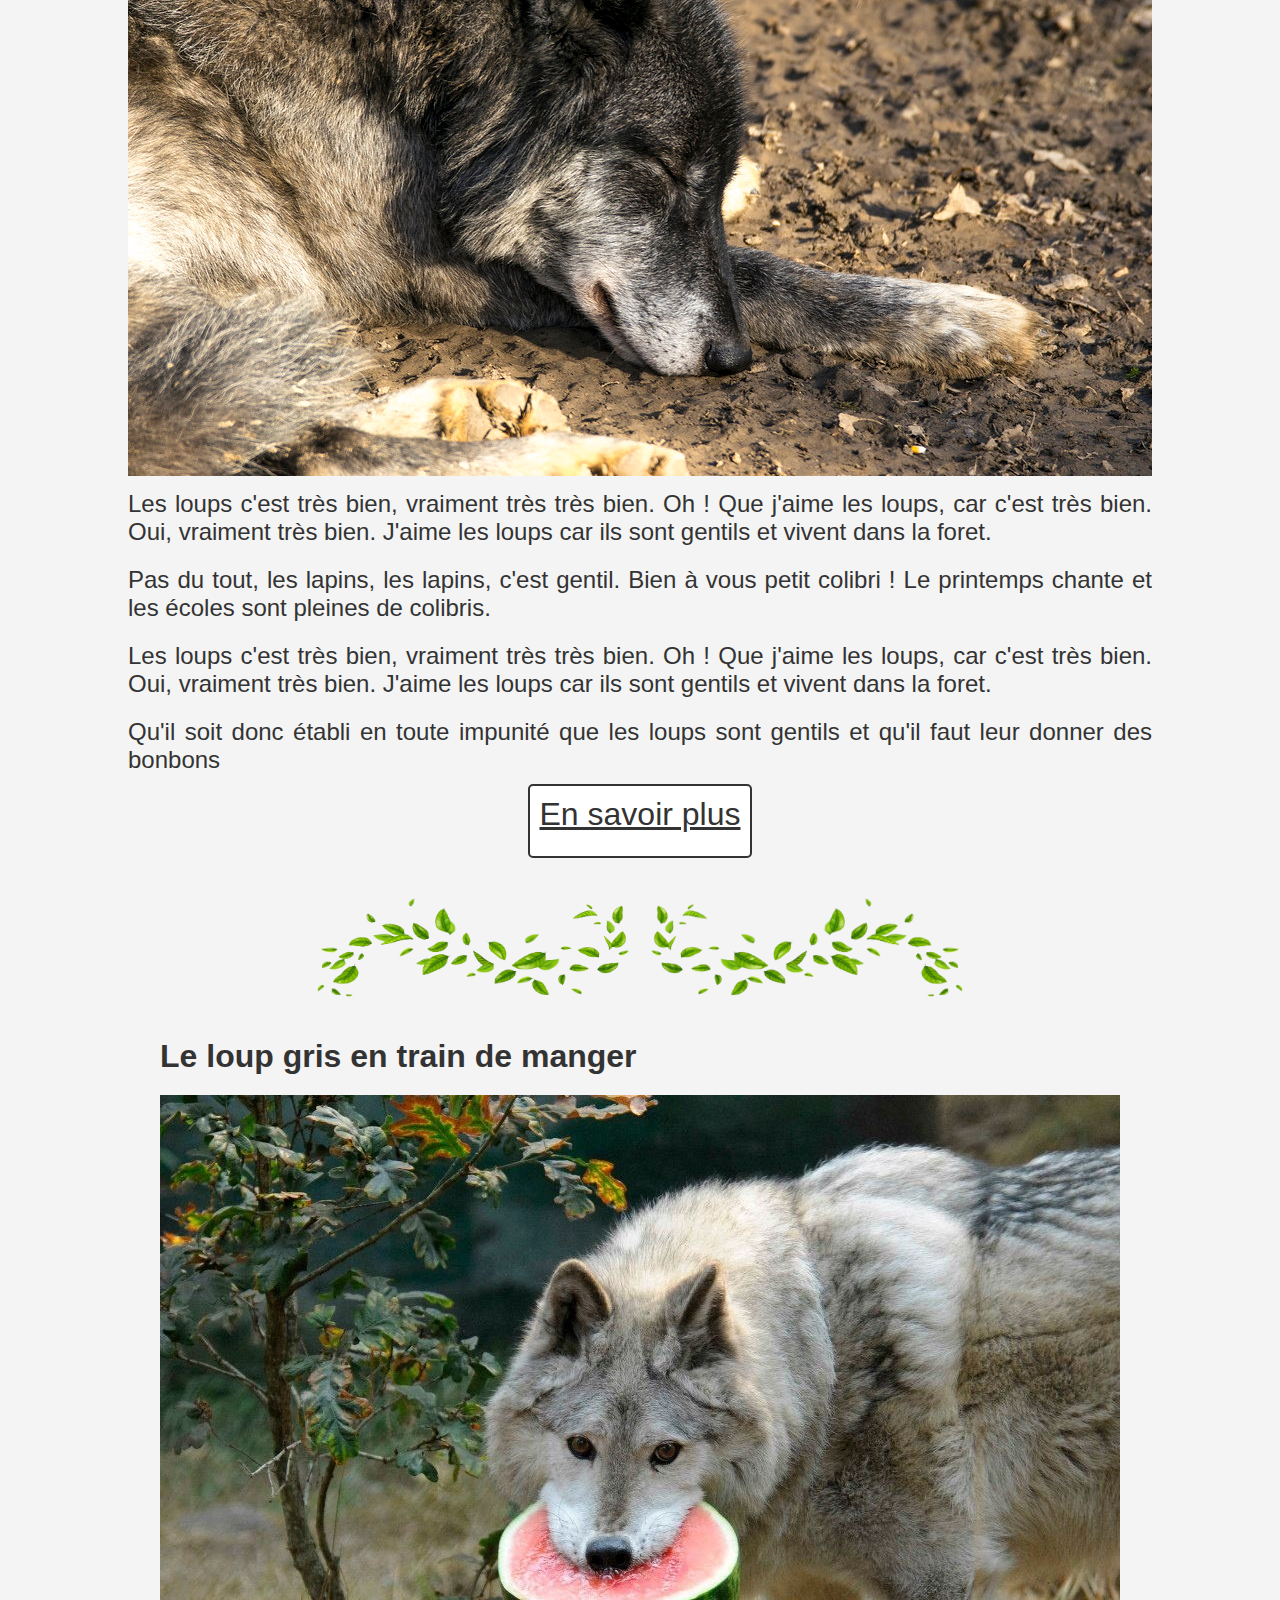
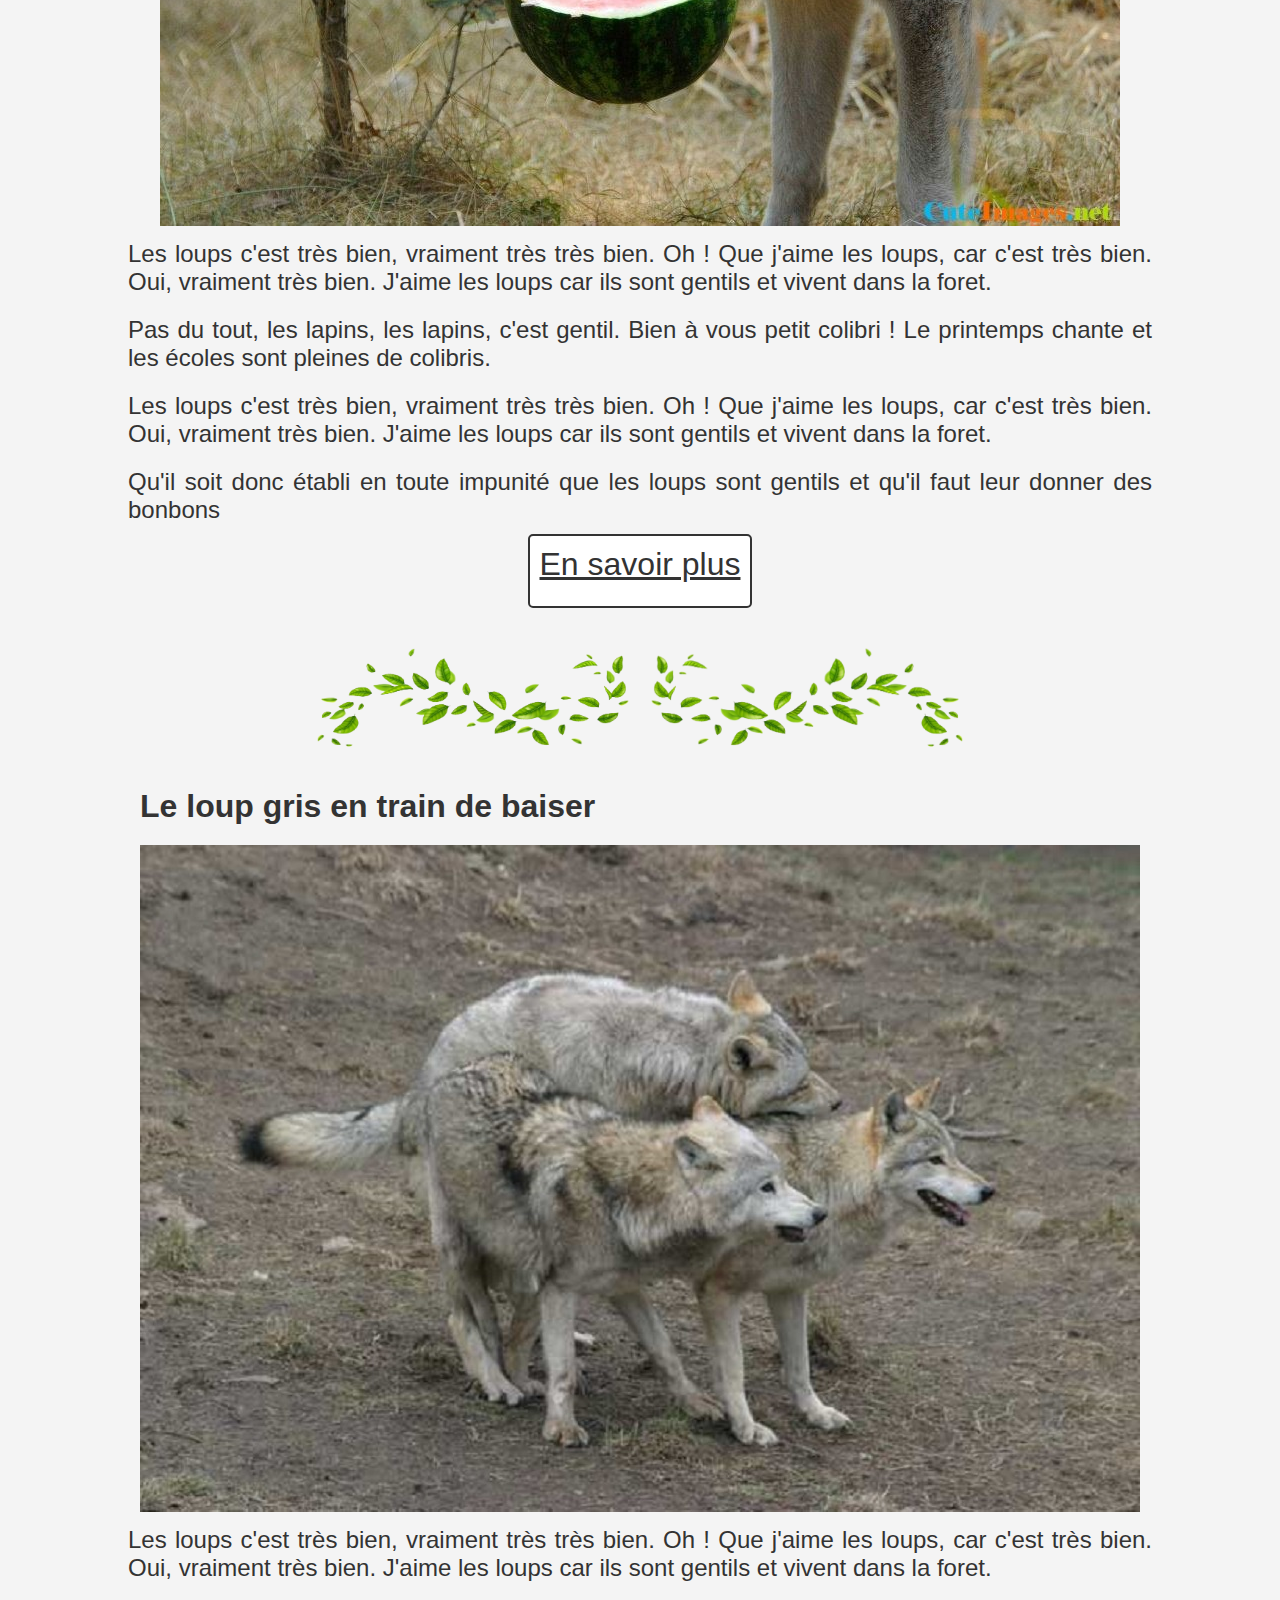
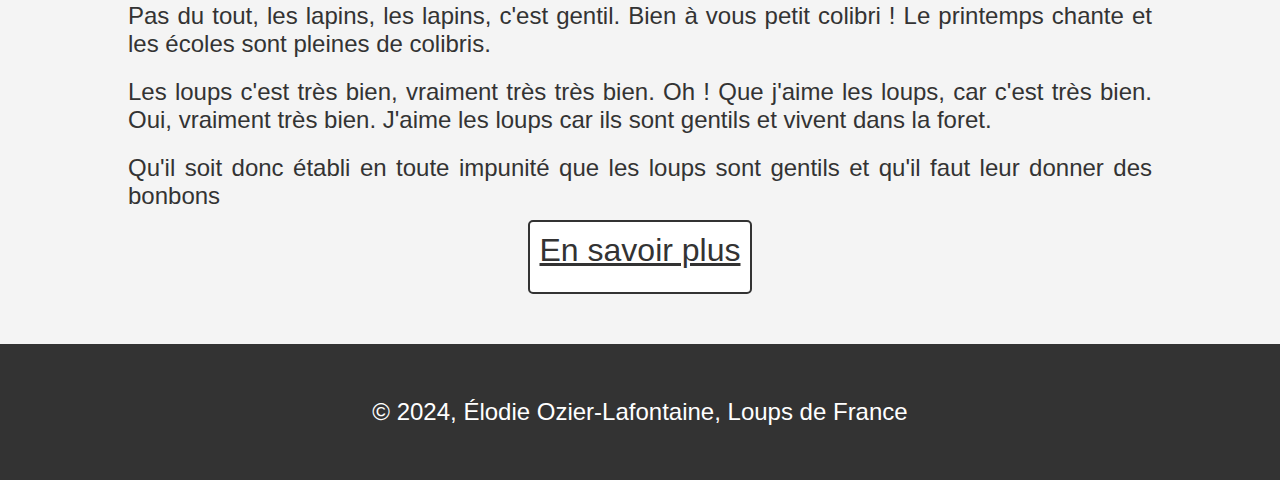
<file: loupGrisEuropeen.html>
<!DOCTYPE html>
<html lang="fr">
<head>
    <meta charset="UTF-8">
    <meta name="viewport" content="width=device-width, initial-scale=1.0">
    <!-- LOGO ICON ************* -->
    <link rel="shortcut icon" href="images/logoloup/logoO.png" type="x-icon"/>
    <title>Loup gris européen</title>
    <link rel="stylesheet" href="styles.css">
</head>
<body>
    <header>
        <div class="banner">
            <img src="images/logoloup/logoO.png" alt="icon" class="logo-banner">
            <div class="logo_titres">
                <h1>Loups de France</h1>
                <h2>Découvrez les trois races de loups de notre pays</h2>
            </div>
        </div>
        <nav>
            <ul>
                <a href="index.html"><li>Accueil</li></a>
                <a href="loupGrisEuropeen.html" class="active"><li>Loup Gris Européen</li></a>
                <a href="loupItalien.html"><li>Loup Italien</li></a>
                <a href="loupDesCarpates.html"><li>Loup des Carpates</li></a>
                <a href="Galerie.html"><li>Galerie</li></a>
                <a href="Contac.html"><li>Contact</li></a>
            </ul>
        </nav>
    </header>
    <main>
        <!-- Contenu principal de la page -->
        <h1>Le loup gris européen</h1>
        <p class="descriptif">
            Canis lupus lupus est une des sous-espèces sauvages de Canis lupus. Canis lupus étant une espèce de canidés regroupant la plupart des loups, les chiens et les dingos, tous parfaitement interféconds. Il est également appelé loup eurasien, loup gris commun, loup européen, loup des Carpates, loup des steppes et loup de Chine.
            La taille des loups d'Eurasie est sujette à des variations géographiques, les animaux de Russie et de Scandinavie étant plus grands et plus gros que ceux d'Europe occidentale2. Le plus grand a été tué après la Seconde Guerre mondiale dans la région de Kobelyakski de la région de Poltavski en RSS d'Ukraine, et pesait 86 kg. Bien que leur taille soit similaire à celle des loups de Russie centrale, les loups suédois et norvégiens ont tendance à être plus lourds et à avoir des épaules plus profondes
        </p>
        <div class="separationHorizontale">
            <div class="separationHorizontaleGauche"></div>
            <div class="separationHorizontaleDroite"></div>
        </div>
        <div class="carte">
            <div class="carteHead">
                <h2>Le loup gris en train de chasser</h2>
                <img src="images/loupQuiChasse.jpg" alt="Photo de carte">
            </div>
            <div class="carteBody">
                <p>Les loups c'est très bien, vraiment très très bien. Oh ! Que j'aime les loups, car c'est très bien. Oui, vraiment très bien. J'aime les loups car ils sont gentils et vivent dans la foret.</p>
                <p>Pas du tout, les lapins, les lapins, c'est gentil. Bien à vous petit colibri ! Le printemps chante et les écoles sont pleines de colibris.</p>
                <p>Les loups c'est très bien, vraiment très très bien. Oh ! Que j'aime les loups, car c'est très bien. Oui, vraiment très bien. J'aime les loups car ils sont gentils et vivent dans la foret.</p>
                <p>Qu'il soit donc établi en toute impunité que les loups sont gentils et qu'il faut leur donner des bonbons</p>
                <a class="lienLoup" href="#">En savoir plus</a>
            </div>
        </div>
        <div class="separationHorizontale">
            <div class="separationHorizontaleGauche"></div>
            <div class="separationHorizontaleDroite"></div>
        </div>
        <div class="carte">
            <div class="carteHead">
                <h2>Le loup gris en train de dormir</h2>
                <img src="images/loupQuiDort.jpg" alt="Photo de carte">
            </div>
            <div class="carteBody">
                <p>Les loups c'est très bien, vraiment très très bien. Oh ! Que j'aime les loups, car c'est très bien. Oui, vraiment très bien. J'aime les loups car ils sont gentils et vivent dans la foret.</p>
                <p>Pas du tout, les lapins, les lapins, c'est gentil. Bien à vous petit colibri ! Le printemps chante et les écoles sont pleines de colibris.</p>
                <p>Les loups c'est très bien, vraiment très très bien. Oh ! Que j'aime les loups, car c'est très bien. Oui, vraiment très bien. J'aime les loups car ils sont gentils et vivent dans la foret.</p>
                <p>Qu'il soit donc établi en toute impunité que les loups sont gentils et qu'il faut leur donner des bonbons</p>
                <a class="lienLoup" href="#">En savoir plus</a>
            </div>
        </div>
        <div class="separationHorizontale">
            <div class="separationHorizontaleGauche"></div>
            <div class="separationHorizontaleDroite"></div>
        </div>
        <div class="carte">
            <div class="carteHead">
                <h2>Le loup gris en train de manger</h2>
                <img src="images/loupQuiMange.jpg" alt="Photo de carte">
            </div>
            <div class="carteBody">
                <p>Les loups c'est très bien, vraiment très très bien. Oh ! Que j'aime les loups, car c'est très bien. Oui, vraiment très bien. J'aime les loups car ils sont gentils et vivent dans la foret.</p>
                <p>Pas du tout, les lapins, les lapins, c'est gentil. Bien à vous petit colibri ! Le printemps chante et les écoles sont pleines de colibris.</p>
                <p>Les loups c'est très bien, vraiment très très bien. Oh ! Que j'aime les loups, car c'est très bien. Oui, vraiment très bien. J'aime les loups car ils sont gentils et vivent dans la foret.</p>
                <p>Qu'il soit donc établi en toute impunité que les loups sont gentils et qu'il faut leur donner des bonbons</p>
                <a class="lienLoup" href="#">En savoir plus</a>
            </div>
        </div>
        <div class="separationHorizontale">
            <div class="separationHorizontaleGauche"></div>
            <div class="separationHorizontaleDroite"></div>
        </div>
        <div class="carte">
            <div class="carteHead">
                <h2>Le loup gris en train de baiser</h2>
                <img src="images/loupQuiBaise.jpg" alt="Photo de carte">
            </div>
            <div class="carteBody">
                <p>Les loups c'est très bien, vraiment très très bien. Oh ! Que j'aime les loups, car c'est très bien. Oui, vraiment très bien. J'aime les loups car ils sont gentils et vivent dans la foret.</p>
                <p>Pas du tout, les lapins, les lapins, c'est gentil. Bien à vous petit colibri ! Le printemps chante et les écoles sont pleines de colibris.</p>
                <p>Les loups c'est très bien, vraiment très très bien. Oh ! Que j'aime les loups, car c'est très bien. Oui, vraiment très bien. J'aime les loups car ils sont gentils et vivent dans la foret.</p>
                <p>Qu'il soit donc établi en toute impunité que les loups sont gentils et qu'il faut leur donner des bonbons</p>
                <a class="lienLoup" href="#">En savoir plus</a>
            </div>
        </div>
    </main>
    <footer>
        <p id="copyright">&copy; 2024, Élodie Ozier-Lafontaine, Loups de France</p>
    </footer>
</body>
</html>
</file>
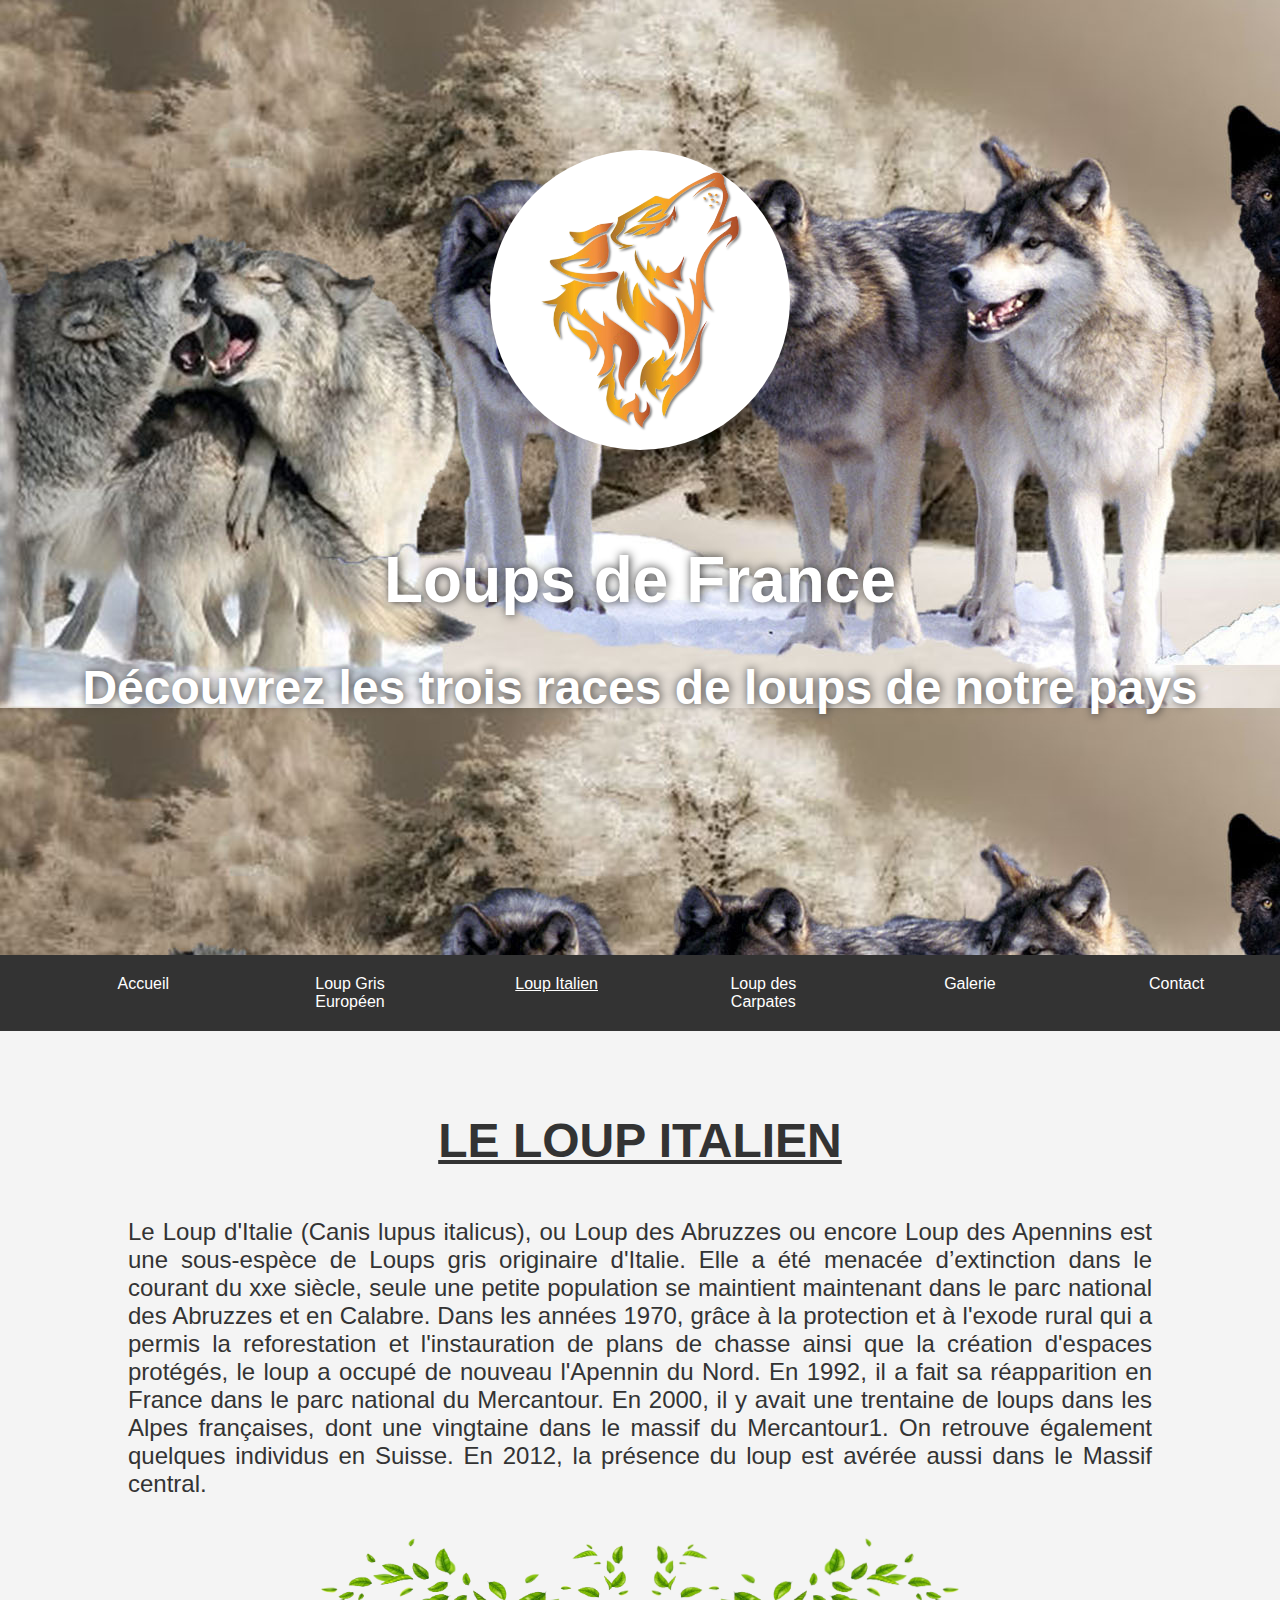
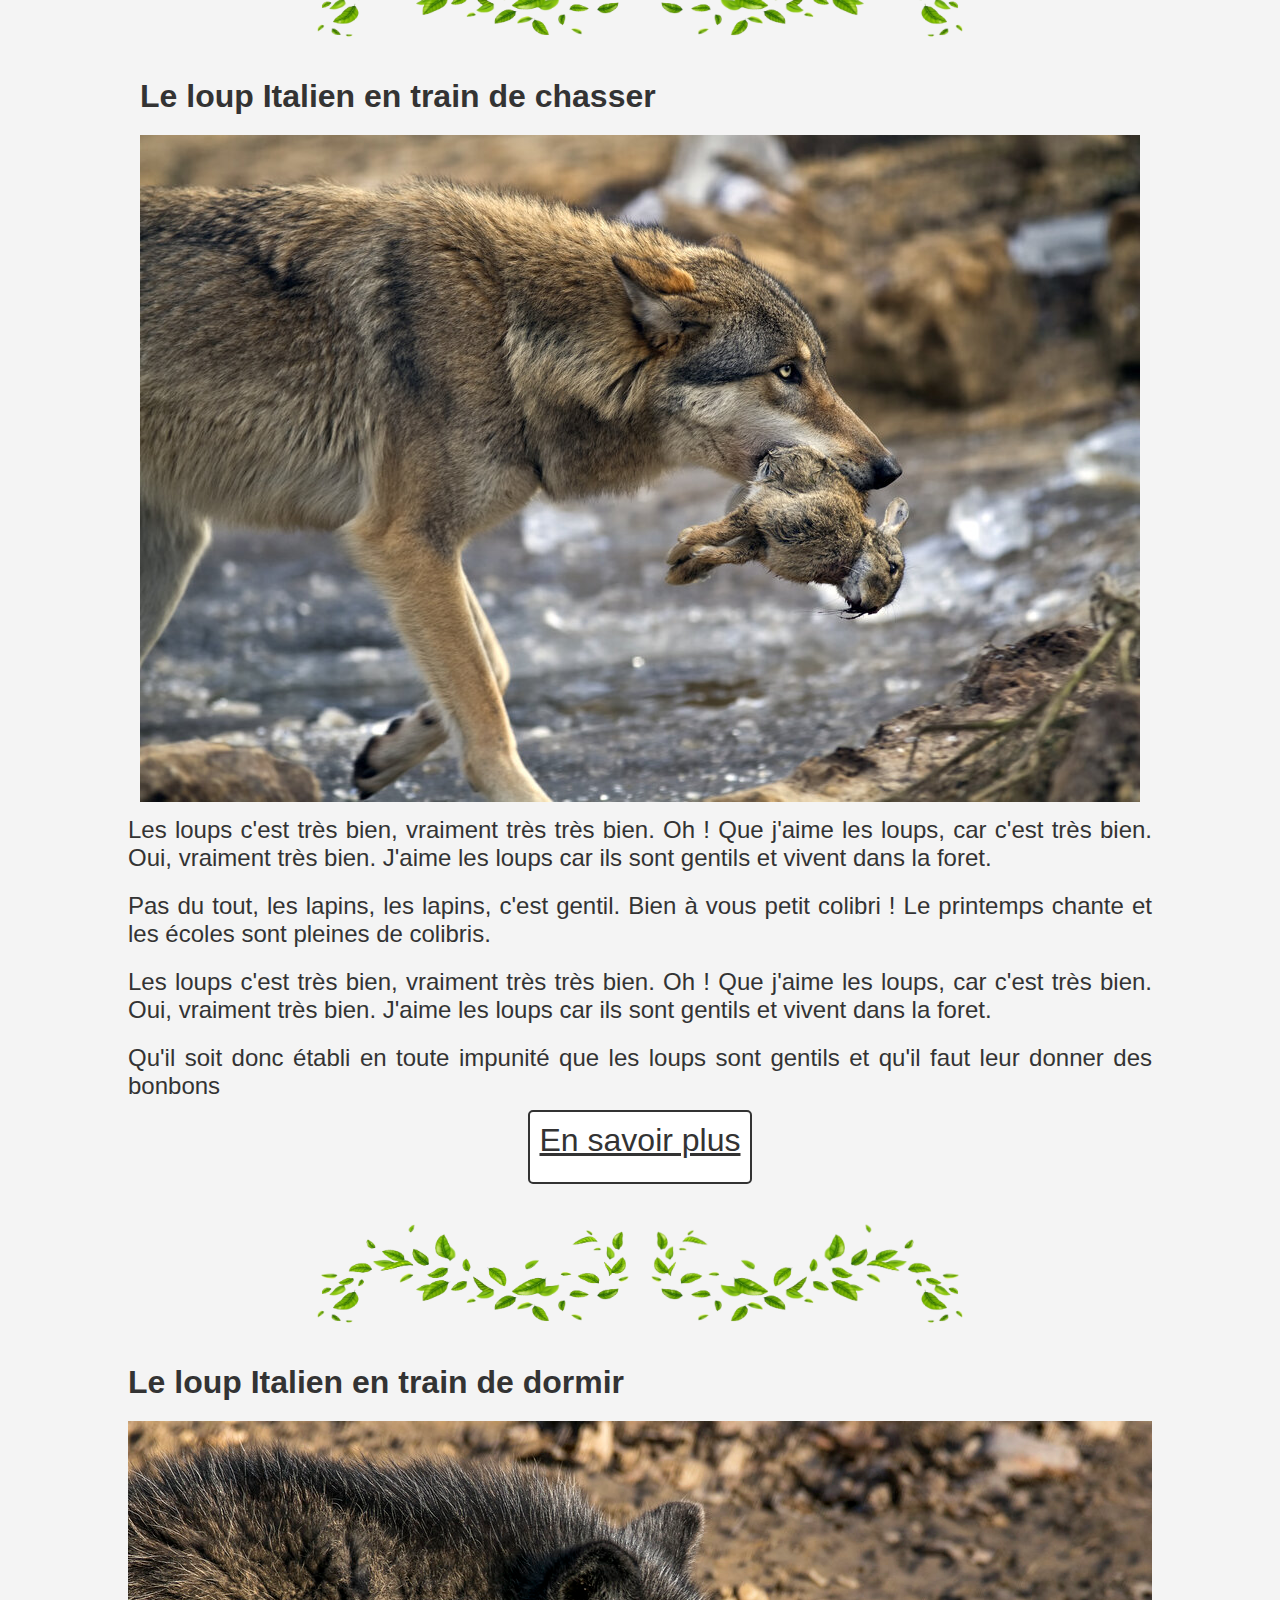
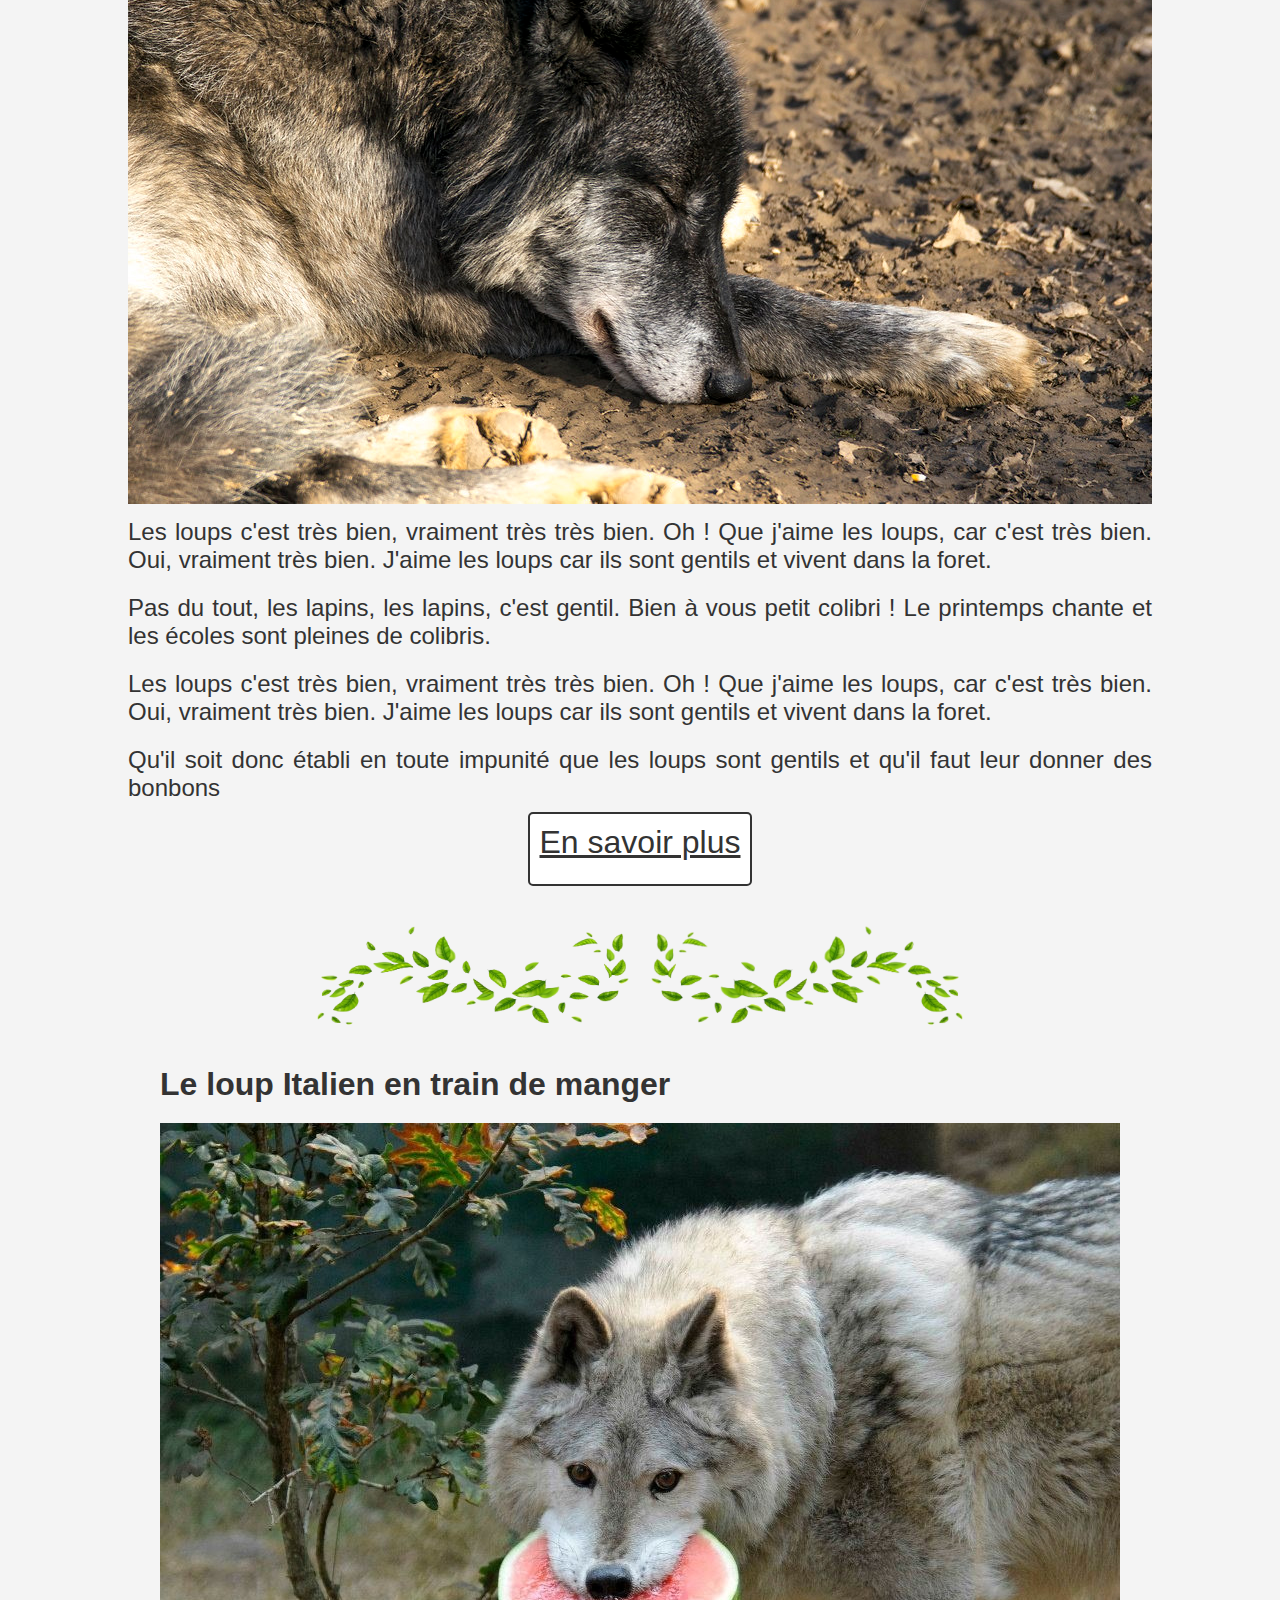
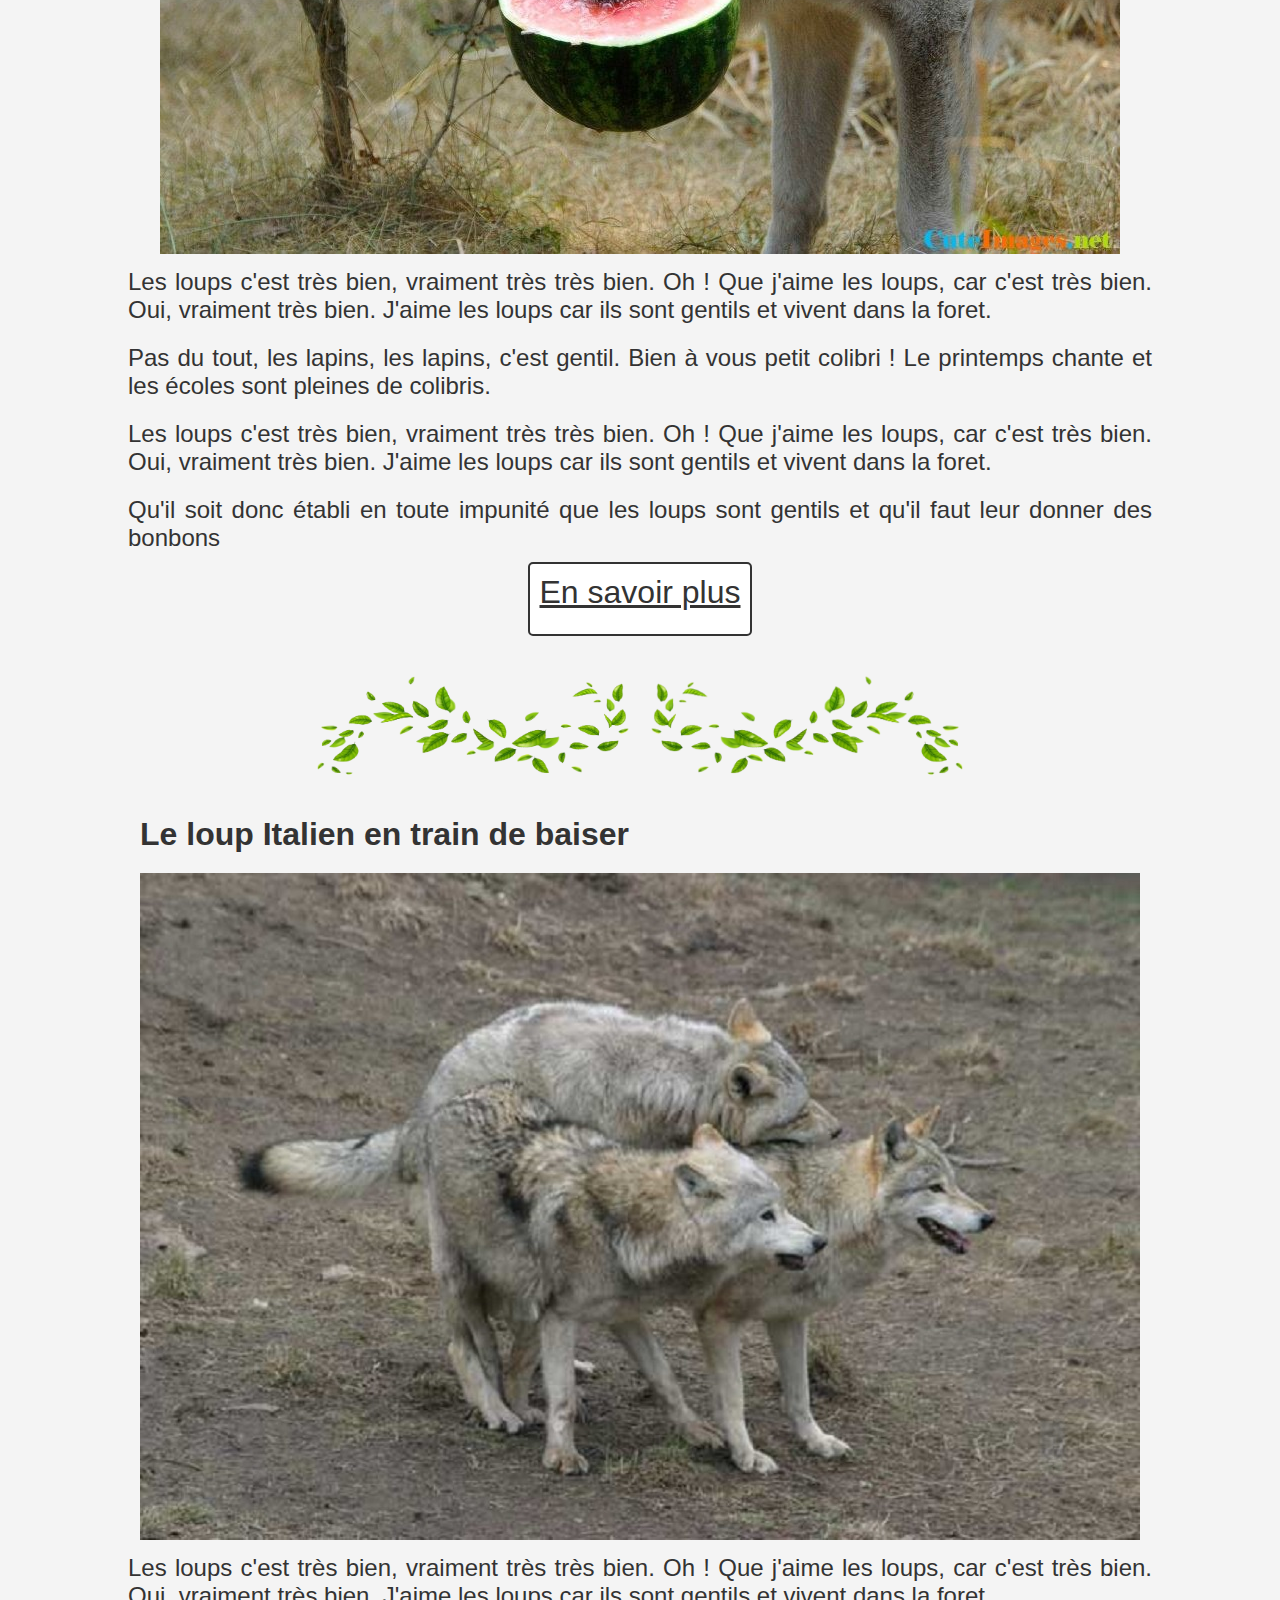
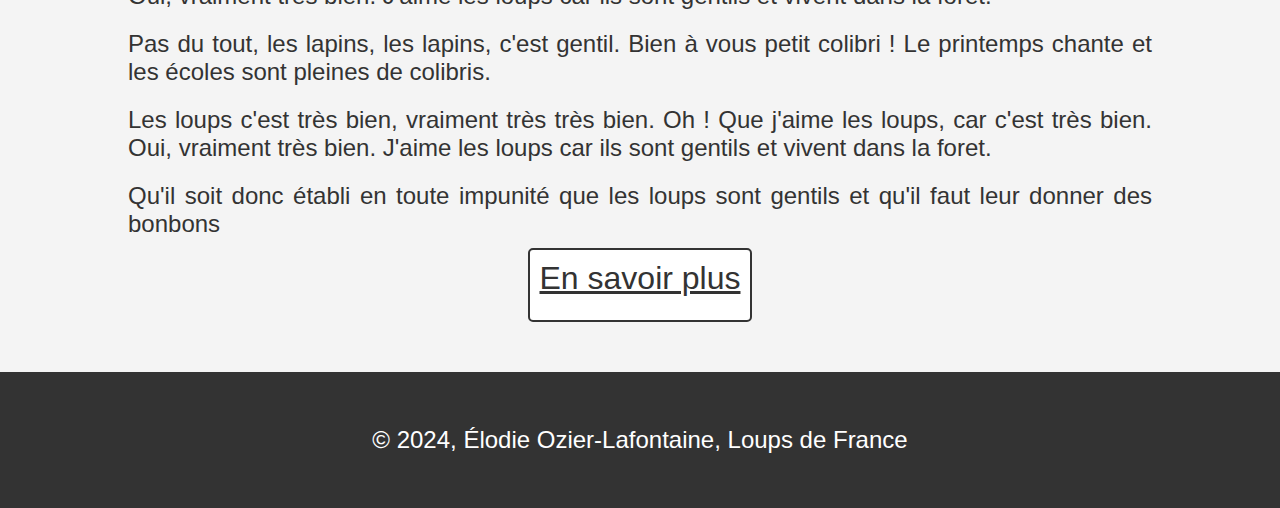
<file: loupItalien.html>
<!DOCTYPE html>
<html lang="fr">
<head>
    <meta charset="UTF-8">
    <meta name="viewport" content="width=device-width, initial-scale=1.0">
    <!-- LOGO ICON ************* -->
    <link rel="shortcut icon" href="images/logoloup/logoO.png" type="x-icon"/>
    <title>Loup gris européen</title>
    <link rel="stylesheet" href="styles.css">
</head>
<body>
    <header>
        <div class="banner">
            <img src="images/logoloup/logoO.png" alt="icon" class="logo-banner">
            <div class="logo_titres">
                <h1>Loups de France</h1>
                <h2>Découvrez les trois races de loups de notre pays</h2>
            </div>
        </div>
        <nav>
            <ul>
                <a href="index.html"><li>Accueil</li></a>
                <a href="loupGrisEuropeen.html"><li>Loup Gris Européen</li></a>
                <a href="loupItalien.html" class="active"><li>Loup Italien</li></a>
                <a href="loupDesCarpates.html"><li>Loup des Carpates</li></a>
                <a href="Galerie.html"><li>Galerie</li></a>
                <a href="Contac.html"><li>Contact</li></a>
            </ul>
        </nav>
    </header>
    <main>
        <!-- Contenu principal de la page -->
        <h1>Le loup italien</h1>
        <p class="descriptif">
            Le Loup d'Italie (Canis lupus italicus), ou Loup des Abruzzes ou encore Loup des Apennins est une sous-espèce de Loups gris originaire d'Italie. Elle a été menacée d’extinction dans le courant du xxe siècle, seule une petite population se maintient maintenant dans le parc national des Abruzzes et en Calabre.
            Dans les années 1970, grâce à la protection et à l'exode rural qui a permis la reforestation et l'instauration de plans de chasse ainsi que la création d'espaces protégés, le loup a occupé de nouveau l'Apennin du Nord. En 1992, il a fait sa réapparition en France dans le parc national du Mercantour.
            En 2000, il y avait une trentaine de loups dans les Alpes françaises, dont une vingtaine dans le massif du Mercantour1. On retrouve également quelques individus en Suisse. En 2012, la présence du loup est avérée aussi dans le Massif central.
        </p>
        <div class="separationHorizontale">
            <div class="separationHorizontaleGauche"></div>
            <div class="separationHorizontaleDroite"></div>
        </div>
        <div class="carte">
            <div class="carteHead">
                <h2>Le loup Italien en train de chasser</h2>
                <img src="images/loupQuiChasse.jpg" alt="Photo de carte">
            </div>
            <div class="carteBody">
                <p>Les loups c'est très bien, vraiment très très bien. Oh ! Que j'aime les loups, car c'est très bien. Oui, vraiment très bien. J'aime les loups car ils sont gentils et vivent dans la foret.</p>
                <p>Pas du tout, les lapins, les lapins, c'est gentil. Bien à vous petit colibri ! Le printemps chante et les écoles sont pleines de colibris.</p>
                <p>Les loups c'est très bien, vraiment très très bien. Oh ! Que j'aime les loups, car c'est très bien. Oui, vraiment très bien. J'aime les loups car ils sont gentils et vivent dans la foret.</p>
                <p>Qu'il soit donc établi en toute impunité que les loups sont gentils et qu'il faut leur donner des bonbons</p>
                <a class="lienLoup" href="#">En savoir plus</a>
            </div>
        </div>
        <div class="separationHorizontale">
            <div class="separationHorizontaleGauche"></div>
            <div class="separationHorizontaleDroite"></div>
        </div>
        <div class="carte">
            <div class="carteHead">
                <h2>Le loup Italien en train de dormir</h2>
                <img src="images/loupQuiDort.jpg" alt="Photo de carte">
            </div>
            <div class="carteBody">
                <p>Les loups c'est très bien, vraiment très très bien. Oh ! Que j'aime les loups, car c'est très bien. Oui, vraiment très bien. J'aime les loups car ils sont gentils et vivent dans la foret.</p>
                <p>Pas du tout, les lapins, les lapins, c'est gentil. Bien à vous petit colibri ! Le printemps chante et les écoles sont pleines de colibris.</p>
                <p>Les loups c'est très bien, vraiment très très bien. Oh ! Que j'aime les loups, car c'est très bien. Oui, vraiment très bien. J'aime les loups car ils sont gentils et vivent dans la foret.</p>
                <p>Qu'il soit donc établi en toute impunité que les loups sont gentils et qu'il faut leur donner des bonbons</p>
                <a class="lienLoup" href="#">En savoir plus</a>
            </div>
        </div>
        <div class="separationHorizontale">
            <div class="separationHorizontaleGauche"></div>
            <div class="separationHorizontaleDroite"></div>
        </div>
        <div class="carte">
            <div class="carteHead">
                <h2>Le loup Italien en train de manger</h2>
                <img src="images/loupQuiMange.jpg" alt="Photo de carte">
            </div>
            <div class="carteBody">
                <p>Les loups c'est très bien, vraiment très très bien. Oh ! Que j'aime les loups, car c'est très bien. Oui, vraiment très bien. J'aime les loups car ils sont gentils et vivent dans la foret.</p>
                <p>Pas du tout, les lapins, les lapins, c'est gentil. Bien à vous petit colibri ! Le printemps chante et les écoles sont pleines de colibris.</p>
                <p>Les loups c'est très bien, vraiment très très bien. Oh ! Que j'aime les loups, car c'est très bien. Oui, vraiment très bien. J'aime les loups car ils sont gentils et vivent dans la foret.</p>
                <p>Qu'il soit donc établi en toute impunité que les loups sont gentils et qu'il faut leur donner des bonbons</p>
                <a class="lienLoup" href="#">En savoir plus</a>
            </div>
        </div>
        <div class="separationHorizontale">
            <div class="separationHorizontaleGauche"></div>
            <div class="separationHorizontaleDroite"></div>
        </div>
        <div class="carte">
            <div class="carteHead">
                <h2>Le loup Italien en train de baiser</h2>
                <img src="images/loupQuiBaise.jpg" alt="Photo de carte">
            </div>
            <div class="carteBody">
                <p>Les loups c'est très bien, vraiment très très bien. Oh ! Que j'aime les loups, car c'est très bien. Oui, vraiment très bien. J'aime les loups car ils sont gentils et vivent dans la foret.</p>
                <p>Pas du tout, les lapins, les lapins, c'est gentil. Bien à vous petit colibri ! Le printemps chante et les écoles sont pleines de colibris.</p>
                <p>Les loups c'est très bien, vraiment très très bien. Oh ! Que j'aime les loups, car c'est très bien. Oui, vraiment très bien. J'aime les loups car ils sont gentils et vivent dans la foret.</p>
                <p>Qu'il soit donc établi en toute impunité que les loups sont gentils et qu'il faut leur donner des bonbons</p>
                <a class="lienLoup" href="#">En savoir plus</a>
            </div>
        </div>
    </main>
    <footer>
        <p id="copyright">&copy; 2024, Élodie Ozier-Lafontaine, Loups de France</p>
    </footer>
</body>
</html>
</file>
<file: styles.css>
/* Applique des styles de base au corps du document */
body {
    font-family: Arial, sans-serif; /* Utilise la police Arial avec une alternative sans-serif */
    margin: 0; /* Supprime la marge par défaut */
    padding: 0; /* Supprime le padding par défaut */
    background-color: #f4f4f4; /* Définit la couleur de fond à un gris clair */
    color: #333;
}
/* Applique des styles de base à l'en-tête */
header, footer{
    color: #fff; /* Définit la couleur du texte à blanc */
    background-color: #333; /* Définit la couleur de fond à un gris foncé */
}
div.banner{
    display: flex;
    flex-wrap: wrap;
    justify-content: space-around;
    padding: 150px 0;
    background-image: url('images/banièreDeLoup.jpg');
}
img.logo-banner{
    width: 300px;
    height: 300px;
    border-radius: 50%;
}
div.logo_titres{
    margin: 50px;
}
div.banner div.logo_titres h1, div.banner div.logo_titres h2{
    text-shadow: #333 1px 0 10px;
    text-align: center;
}
div.banner div.logo_titres h1{
    font-size: 4em;
}
div.banner div.logo_titres h2{
    font-size: 3em;
    text-align: center
}
nav{
    width: 100%;
    position: -webkit-sticky;
    position: sticky;
    top: 0;
    background-color: #333;
}
nav ul{
    display: flex;
    flex-wrap: wrap;
    justify-content: space-around;
    margin: 0;
}
nav ul a{
    width: 10%;
    padding: 20px 10px;
    list-style-type: none;
    text-decoration: none;
    text-align: center;
    color: #fff;
}
nav ul a.active{
    text-decoration: underline;
}
nav ul a:hover{
    text-transform: uppercase;
    font-weight: bold;
    color: #333;
    background-color: #f4f4f4;
}
footer{
    padding: 30px 0;
}
footer p#copyright{
    width: 100%;
    font-size: 1.5em;
    text-align: center;
}
main{
    padding: 50px 0;
}
main h1{
    margin-bottom: 50px;
    font-size: 3em;
    text-transform: uppercase;
    text-align: center;
    text-decoration: underline;
    font-weight: bold;
    color: #333;
}
main div.carte{
    display: flex;
    flex-wrap: wrap;
    justify-content: space-around;
}
main div.carte h2{
    font-size: 2em;
    width: 95%;
    margin: auto;
}
main div.carte div.carteGauche, main div.carte div.carteDroite{
    width: 45%;
}
main div.carte div.carteGauche img, main div.carte div.carteDroite img{
    width: 100%;
    margin: 32px 0;
    justify-self: center;
}
main div.carte div.carteGauche h2, main div.carte div.carteDroite h2{
    text-align: justify;
}
main div.carte div.carteGauche p, main div.carte div.carteDroite p{
    font-size: 2em;
    text-align: justify;
}
main div.carte div.carteGauche a, main div.carte div.carteDroite a, main div.carte div.carteBody a{
    height: 50px;
    padding: 10px;
    font-size: 2em;
    border: 2px solid #333;
    border-radius: 5px;
    background-color: #fff;
    color: #333;
}
main div.carte div.carteBody a{
    /* width: 21%; */
    text-align: center;
}
main div.carte div.carteHead h2{
    width: 100%;
    margin-bottom: 20px;
}
main div.carte div.carteHead img{
    width: 100%;
}
main div.carte div.carteBody{
    display: flex;
    flex-wrap: wrap;
    justify-content: space-around;
}
main div.carte div.carteBody p, main p.descriptif{
    width: 80%;
    margin: 10px 10%;
    font-size: 1.5em;
    text-align: justify;
}
main div.containerGalerie{
    width: 100%;
    display: flex;
    flex-wrap: wrap;
    justify-content: space-around;
}
main div.carteGalerie{
    display: flex;
    flex-wrap: wrap;
    justify-content: space-around;
    width: 28%;
    margin: 0 1%;
}
main div.carteGalerie h2, main div.carteGalerie p, main div.carteGalerie img{
    width: 100%;
    text-align: justify;
}
main div.carteGalerie img{
    box-shadow: 0px 0px 10px #000;
}
div.separationHorizontale{
    display: flex;
    margin: 40px 10%;
}
div.separationHorizontaleGauche, div.separationHorizontaleDroite{
    height: 100px;
    width: 50%;
    background-image: url(images/banniere_feuilles.png);
    background-position: right;
    background-repeat: no-repeat;
    background-size: contain;
}
div.separationHorizontaleDroite{
    transform: rotateY(180deg);
}
form{
    width: 60%;
    margin: 0 20%;
    font-size: 1.5em;
    color: #333;
}
form fieldset{
    margin: 20px auto
}
form legend{
    font-size: 1.3em;
    font-weight: bold;
}
form input{
    height: 30px;
}
form input, form label{
    width: 50%;
    margin: 10px 25%;
}
form div.checkBox{
    width: 50%;
    margin: 0 25%;
}
form input.check, form label.check{
    width: min-content;
    margin: 10px 0;
}
form input.check{
    width: 30px;
}

@media screen and (max-width: 1200px) {
    main div.carte div.carteGauche, main div.carte div.carteDroite{
        width: 90%;
    }
}
@media screen and (max-width: 1000px) {
    main div.carteGalerie{
        width: 45%;
    }
}
@media screen and (max-width: 800px) {
    nav ul a{
        width: 30%;
    }
}   
@media screen and (max-width: 800px) {
    form{
        width: 80%;
        margin: 0 10%;
        font-size: 1em;
    }
}   
@media screen and (max-width: 600px) {
    main div.carteGalerie{
        width: 90%;
    }
}
</file>
